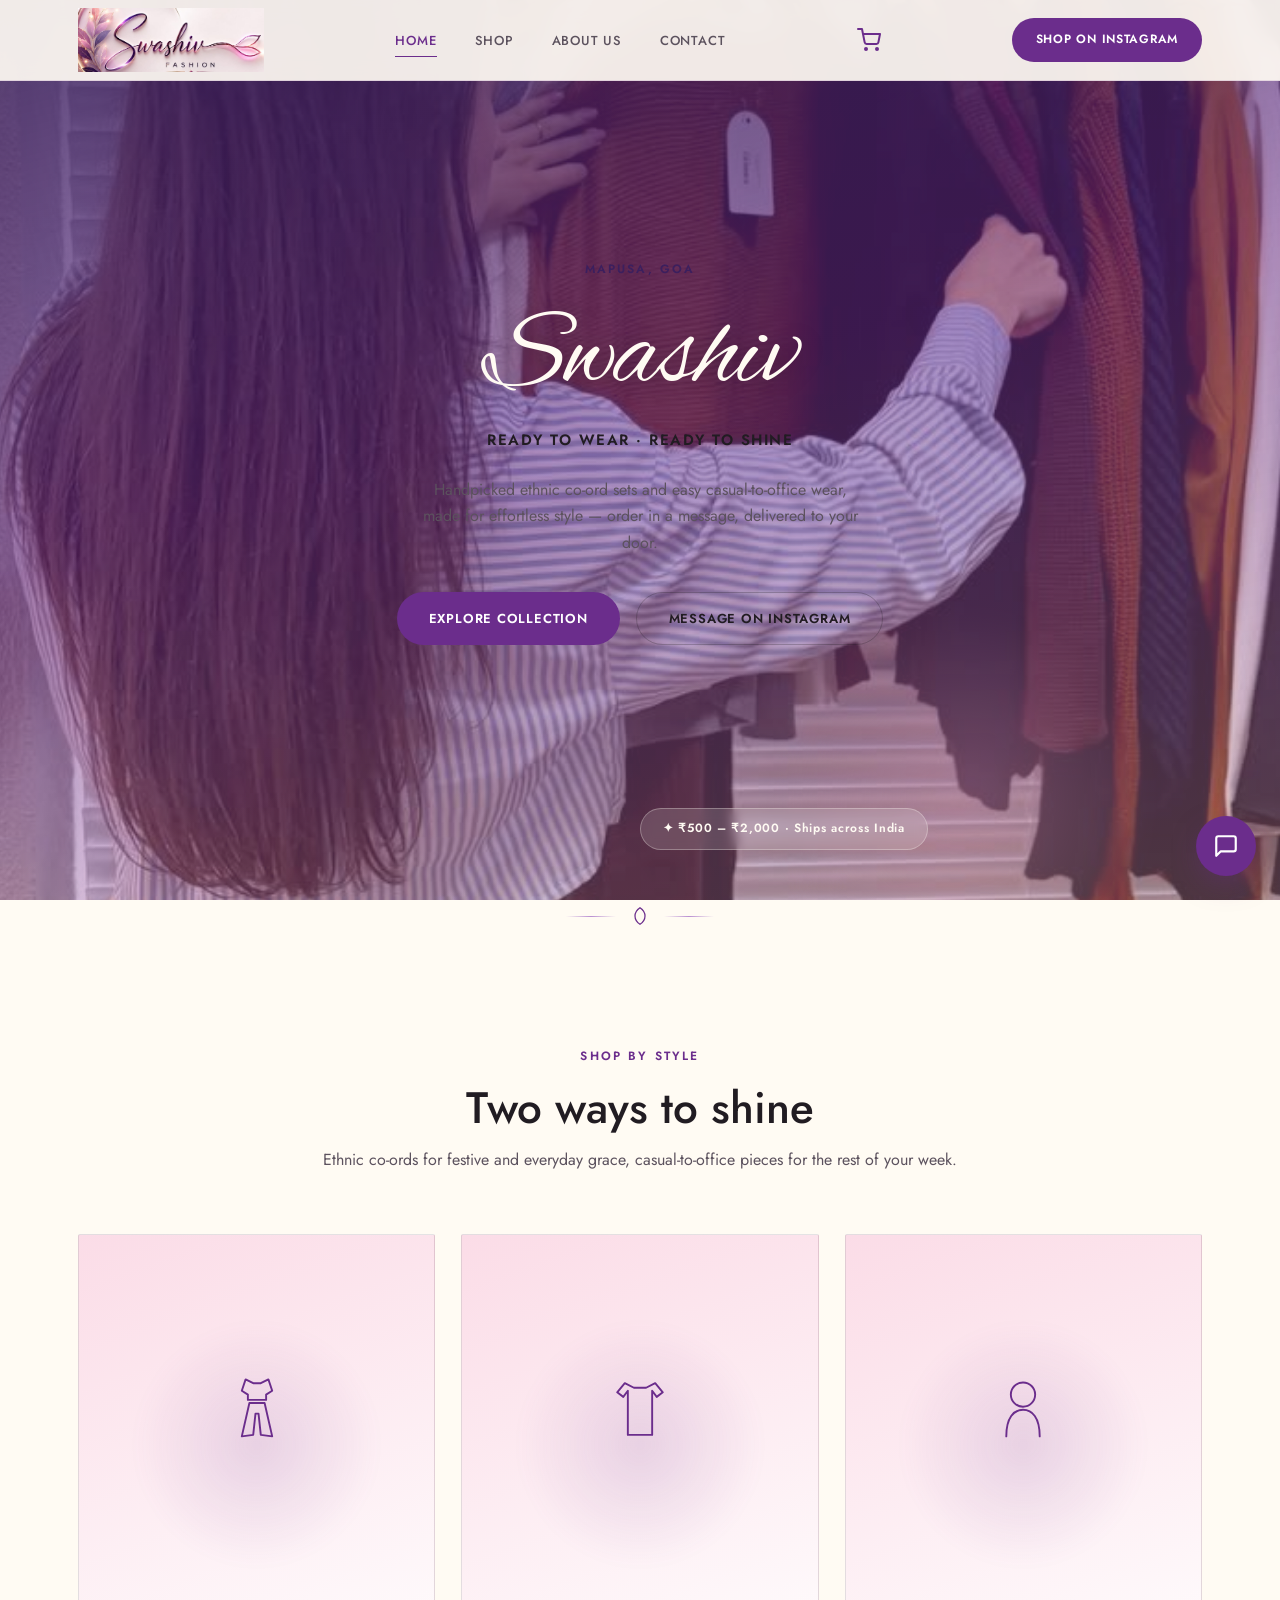
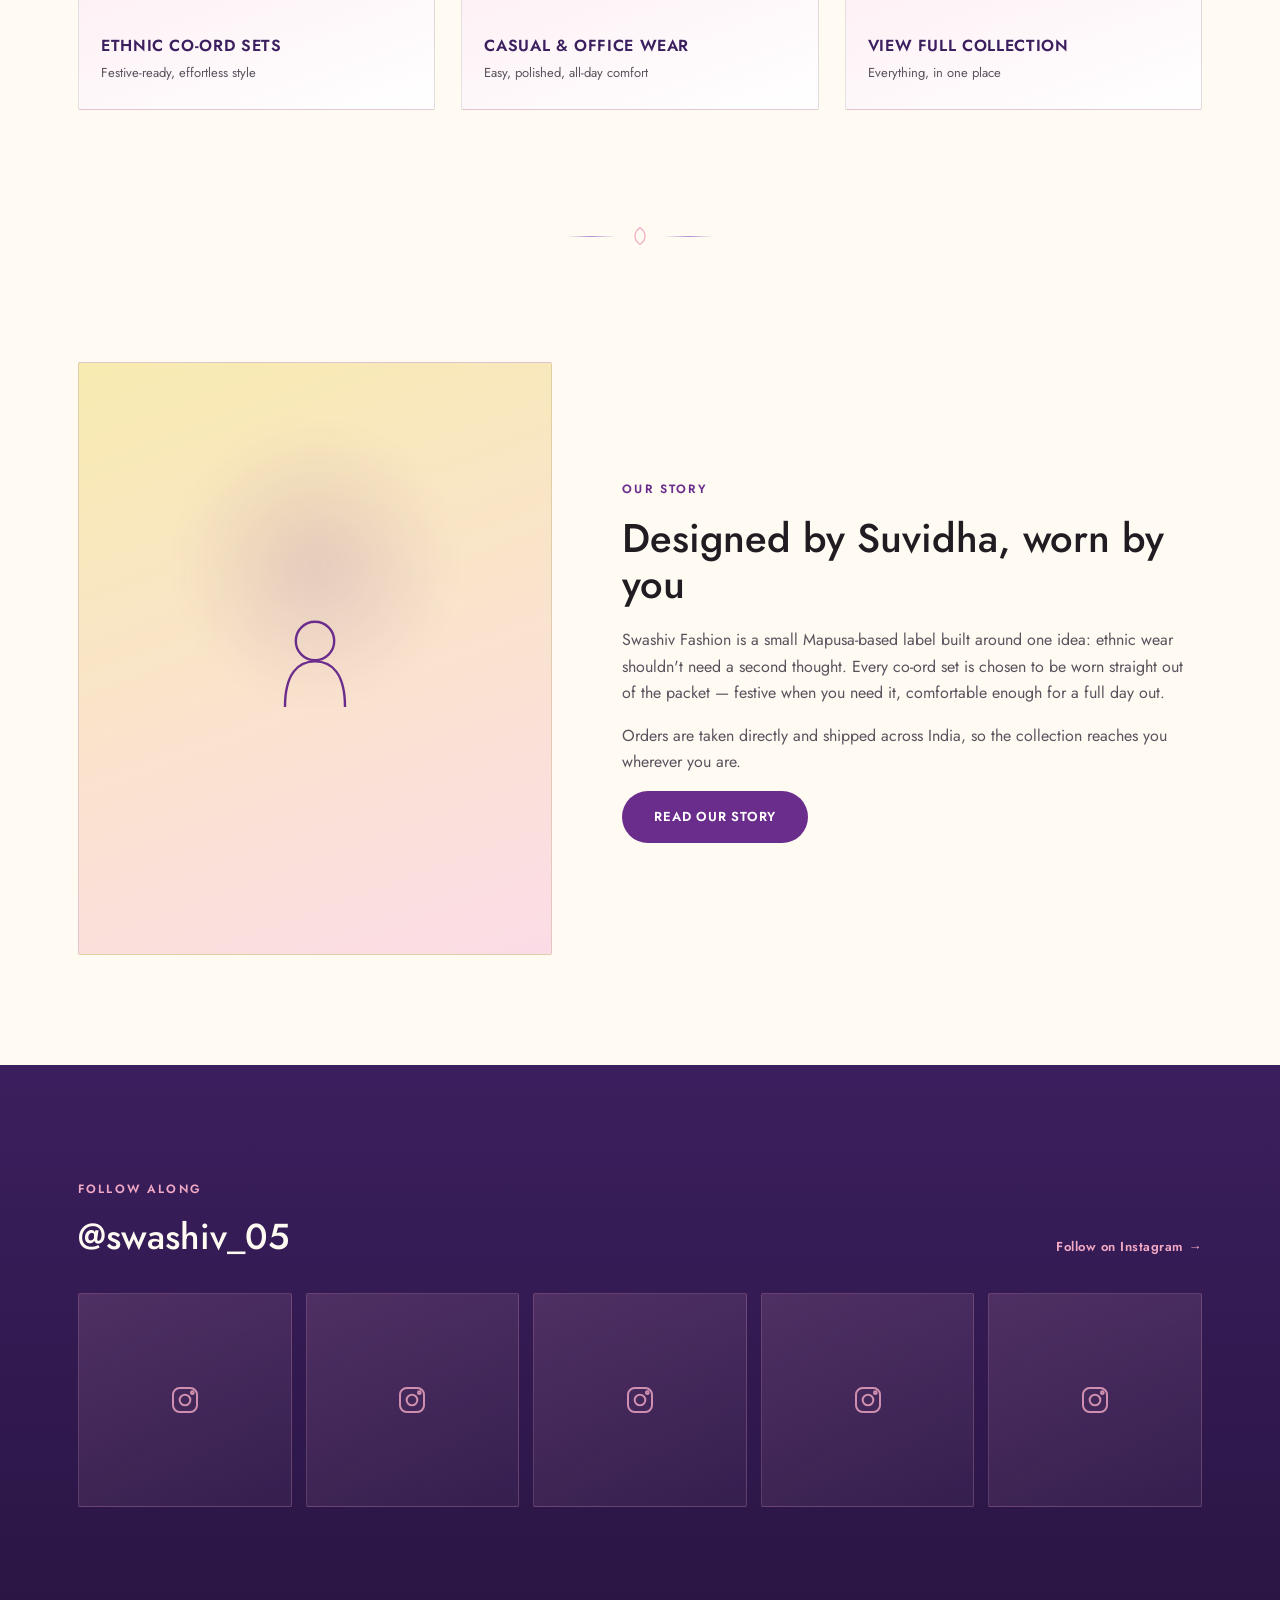
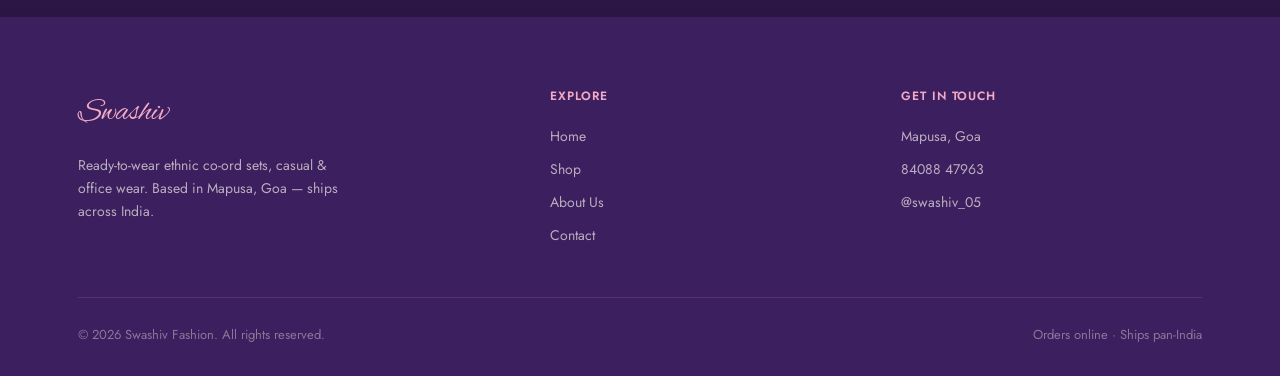
<file: index.html>
<!DOCTYPE html>
<html lang="en">
<head>
<meta charset="UTF-8">
<meta name="viewport" content="width=device-width, initial-scale=1.0">
<title>Swashiv Fashion — Ethnic Co-ord Sets, Mapusa, Goa</title>
<meta name="description" content="Ready-to-wear ethnic co-ord sets, casual and office wear from Swashiv Fashion. Shop the collection, order via Instagram, shipped across India.">
<link rel="stylesheet" href="style.css">
</head>
<body>

<header class="site-nav">
  <div class="nav-inner">
    <a href="index.html" class="logo-mark"><img src="logo-mark.jpg" alt="Swashiv Fashion logo"></a>
    <nav>
      <ul class="nav-links">
        <li><a href="index.html" class="active">Home</a></li>
        <li><a href="shop.html">Shop</a></li>
        <li><a href="about.html">About Us</a></li>
        <li><a href="contact.html">Contact</a></li>
      </ul>
    </nav>
    <a href="cart.html" class="cart-icon" aria-label="Cart">
      <svg viewBox="0 0 24 24" fill="none" stroke="currentColor" stroke-width="2" stroke-linecap="round" stroke-linejoin="round"><circle cx="9" cy="21" r="1"/><circle cx="20" cy="21" r="1"/><path d="M1 1h4l2.68 13.39a2 2 0 0 0 2 1.61h9.72a2 2 0 0 0 2-1.61L23 6H6"/></svg>
      <span class="cart-badge" id="cartBadge">0</span>
    </a>
    <a href="https://www.instagram.com/swashiv_05/" target="_blank" rel="noopener" class="nav-cta">Shop on Instagram</a>
    <button class="nav-toggle" aria-label="Menu">☰</button>
  </div>
</header>

<section class="hero hero-photo">
  <div class="bg-parallax"><div class="bg-anim" style="background-image:url('photo-browsing-rack.jpg');"></div></div>
  <div class="bg-overlay"></div>
  <div class="shimmer"></div>
  <div class="hero-content">
    <span class="eyebrow">Mapusa, Goa</span>
    <h1>Swashiv</h1>
    <div class="sub-h1">Ready to Wear · Ready to Shine</div>
    <p class="lede">Handpicked ethnic co-ord sets and easy casual-to-office wear, made for effortless style — order in a message, delivered to your door.</p>
    <div class="hero-actions">
      <a href="shop.html" class="btn btn-violet">Explore Collection</a>
      <a href="https://www.instagram.com/swashiv_05/" target="_blank" rel="noopener" class="btn btn-outline">Message on Instagram</a>
    </div>
  </div>
  <div class="hero-price-badge">✦ ₹500 – ₹2,000 · Ships across India</div>
</section>

<div class="fern-divider">
  <span class="line"></span>
  <svg viewBox="0 0 24 24" fill="none" stroke="#6B2D8C" stroke-width="1.5"><path d="M12 2C12 2 6 6 6 12C6 16 9 20 12 22C15 20 18 16 18 12C18 6 12 2 12 2Z"/></svg>
  <span class="line"></span>
</div>

<!-- CATEGORIES -->
<section>
  <div class="container">
    <div class="section-head reveal">
      <span class="eyebrow">Shop by Style</span>
      <h2>Two ways to shine</h2>
      <p>Ethnic co-ords for festive and everyday grace, casual-to-office pieces for the rest of your week.</p>
    </div>
    <div class="cat-grid">
      <a href="shop.html#ethnic" class="cat-card reveal">
        <div class="cc-glow"></div>
        <svg class="cc-icon" viewBox="0 0 100 100" fill="none" stroke="#6B2D8C" stroke-width="2.5" stroke-linecap="round" stroke-linejoin="round">
          <path d="M35 15 L30 30 L38 35 L38 42 L62 42 L62 35 L70 30 L65 15 L55 20 L45 20 Z"/>
          <path d="M40 46 L30 90 L45 88 L48 60 L52 60 L55 88 L70 90 L60 46 Z"/>
        </svg>
        <div class="cc-body"><h4>Ethnic Co-ord Sets</h4><p>Festive-ready, effortless style</p></div>
      </a>
      <a href="shop.html#casual" class="cat-card reveal" style="transition-delay:.08s">
        <div class="cc-glow"></div>
        <svg class="cc-icon" viewBox="0 0 100 100" fill="none" stroke="#6B2D8C" stroke-width="2.5" stroke-linecap="round" stroke-linejoin="round">
          <path d="M30 20 L20 32 L28 38 L34 30 L34 88 L66 88 L66 30 L72 38 L80 32 L70 20 L58 26 L42 26 Z"/>
        </svg>
        <div class="cc-body"><h4>Casual & Office Wear</h4><p>Easy, polished, all-day comfort</p></div>
      </a>
      <a href="shop.html" class="cat-card reveal" style="transition-delay:.16s">
        <div class="cc-glow"></div>
        <svg class="cc-icon" viewBox="0 0 100 100" fill="none" stroke="#6B2D8C" stroke-width="2.5" stroke-linecap="round" stroke-linejoin="round">
          <circle cx="50" cy="35" r="16"/>
          <path d="M28 90 C28 65 38 55 50 55 C62 55 72 65 72 90"/>
        </svg>
        <div class="cc-body"><h4>View Full Collection</h4><p>Everything, in one place</p></div>
      </a>
    </div>
  </div>
</section>

<div class="fern-divider">
  <span class="line"></span>
  <svg viewBox="0 0 24 24" fill="none" stroke="#F2A9C4" stroke-width="1.5"><path d="M12 2C12 2 6 6 6 12C6 16 9 20 12 22C15 20 18 16 18 12C18 6 12 2 12 2Z"/></svg>
  <span class="line"></span>
</div>

<!-- ABOUT TEASER -->
<section>
  <div class="container split">
    <div class="founder-frame reveal">
      <svg viewBox="0 0 100 100" fill="none" stroke="#6B2D8C" stroke-width="2"><circle cx="50" cy="35" r="16"/><path d="M25 90 C25 62 36 52 50 52 C64 52 75 62 75 90"/></svg>
    </div>
    <div class="reveal" style="transition-delay:.1s">
      <span class="eyebrow">Our Story</span>
      <h2>Designed by Suvidha, worn by you</h2>
      <p>Swashiv Fashion is a small Mapusa-based label built around one idea: ethnic wear shouldn't need a second thought. Every co-ord set is chosen to be worn straight out of the packet — festive when you need it, comfortable enough for a full day out.</p>
      <p>Orders are taken directly and shipped across India, so the collection reaches you wherever you are.</p>
      <a href="about.html" class="btn btn-violet">Read Our Story</a>
    </div>
  </div>
</section>

<!-- INSTAGRAM -->
<section class="insta">
  <div class="container">
    <div class="insta-head reveal">
      <div>
        <span class="eyebrow">Follow Along</span>
        <h2>@swashiv_05</h2>
      </div>
      <a href="https://www.instagram.com/swashiv_05/" target="_blank" rel="noopener" class="insta-handle">Follow on Instagram →</a>
    </div>
    <div class="insta-grid reveal">
      <div class="insta-tile"><svg viewBox="0 0 24 24" fill="none" stroke="#F2A9C4" stroke-width="1.5"><rect x="3" y="3" width="18" height="18" rx="5"/><circle cx="12" cy="12" r="4"/><circle cx="17.5" cy="6.5" r="1"/></svg></div>
      <div class="insta-tile"><svg viewBox="0 0 24 24" fill="none" stroke="#F2A9C4" stroke-width="1.5"><rect x="3" y="3" width="18" height="18" rx="5"/><circle cx="12" cy="12" r="4"/><circle cx="17.5" cy="6.5" r="1"/></svg></div>
      <div class="insta-tile"><svg viewBox="0 0 24 24" fill="none" stroke="#F2A9C4" stroke-width="1.5"><rect x="3" y="3" width="18" height="18" rx="5"/><circle cx="12" cy="12" r="4"/><circle cx="17.5" cy="6.5" r="1"/></svg></div>
      <div class="insta-tile"><svg viewBox="0 0 24 24" fill="none" stroke="#F2A9C4" stroke-width="1.5"><rect x="3" y="3" width="18" height="18" rx="5"/><circle cx="12" cy="12" r="4"/><circle cx="17.5" cy="6.5" r="1"/></svg></div>
      <div class="insta-tile"><svg viewBox="0 0 24 24" fill="none" stroke="#F2A9C4" stroke-width="1.5"><rect x="3" y="3" width="18" height="18" rx="5"/><circle cx="12" cy="12" r="4"/><circle cx="17.5" cy="6.5" r="1"/></svg></div>
    </div>
  </div>
</section>

<footer>
  <div class="container">
    <div class="footer-grid">
      <div>
        <div class="footer-logo">Swashiv</div>
        <p style="font-size:14px;max-width:280px;">Ready-to-wear ethnic co-ord sets, casual & office wear. Based in Mapusa, Goa — ships across India.</p>
      </div>
      <div>
        <h5>Explore</h5>
        <ul>
          <li><a href="index.html">Home</a></li>
          <li><a href="shop.html">Shop</a></li>
          <li><a href="about.html">About Us</a></li>
          <li><a href="contact.html">Contact</a></li>
        </ul>
      </div>
      <div>
        <h5>Get in Touch</h5>
        <ul>
          <li>Mapusa, Goa</li>
          <li><a href="tel:+918408847963">84088 47963</a></li>
          <li><a href="https://www.instagram.com/swashiv_05/" target="_blank" rel="noopener">@swashiv_05</a></li>
        </ul>
      </div>
    </div>
    <div class="footer-bottom">
      <span>© 2026 Swashiv Fashion. All rights reserved.</span>
      <span>Orders online · Ships pan-India</span>
    </div>
  </div>
</footer>
<script src="script.js"></script>
<script src="cart.js"></script>
<script src="chat-widget.js"></script>
</body>
</html>
</file>
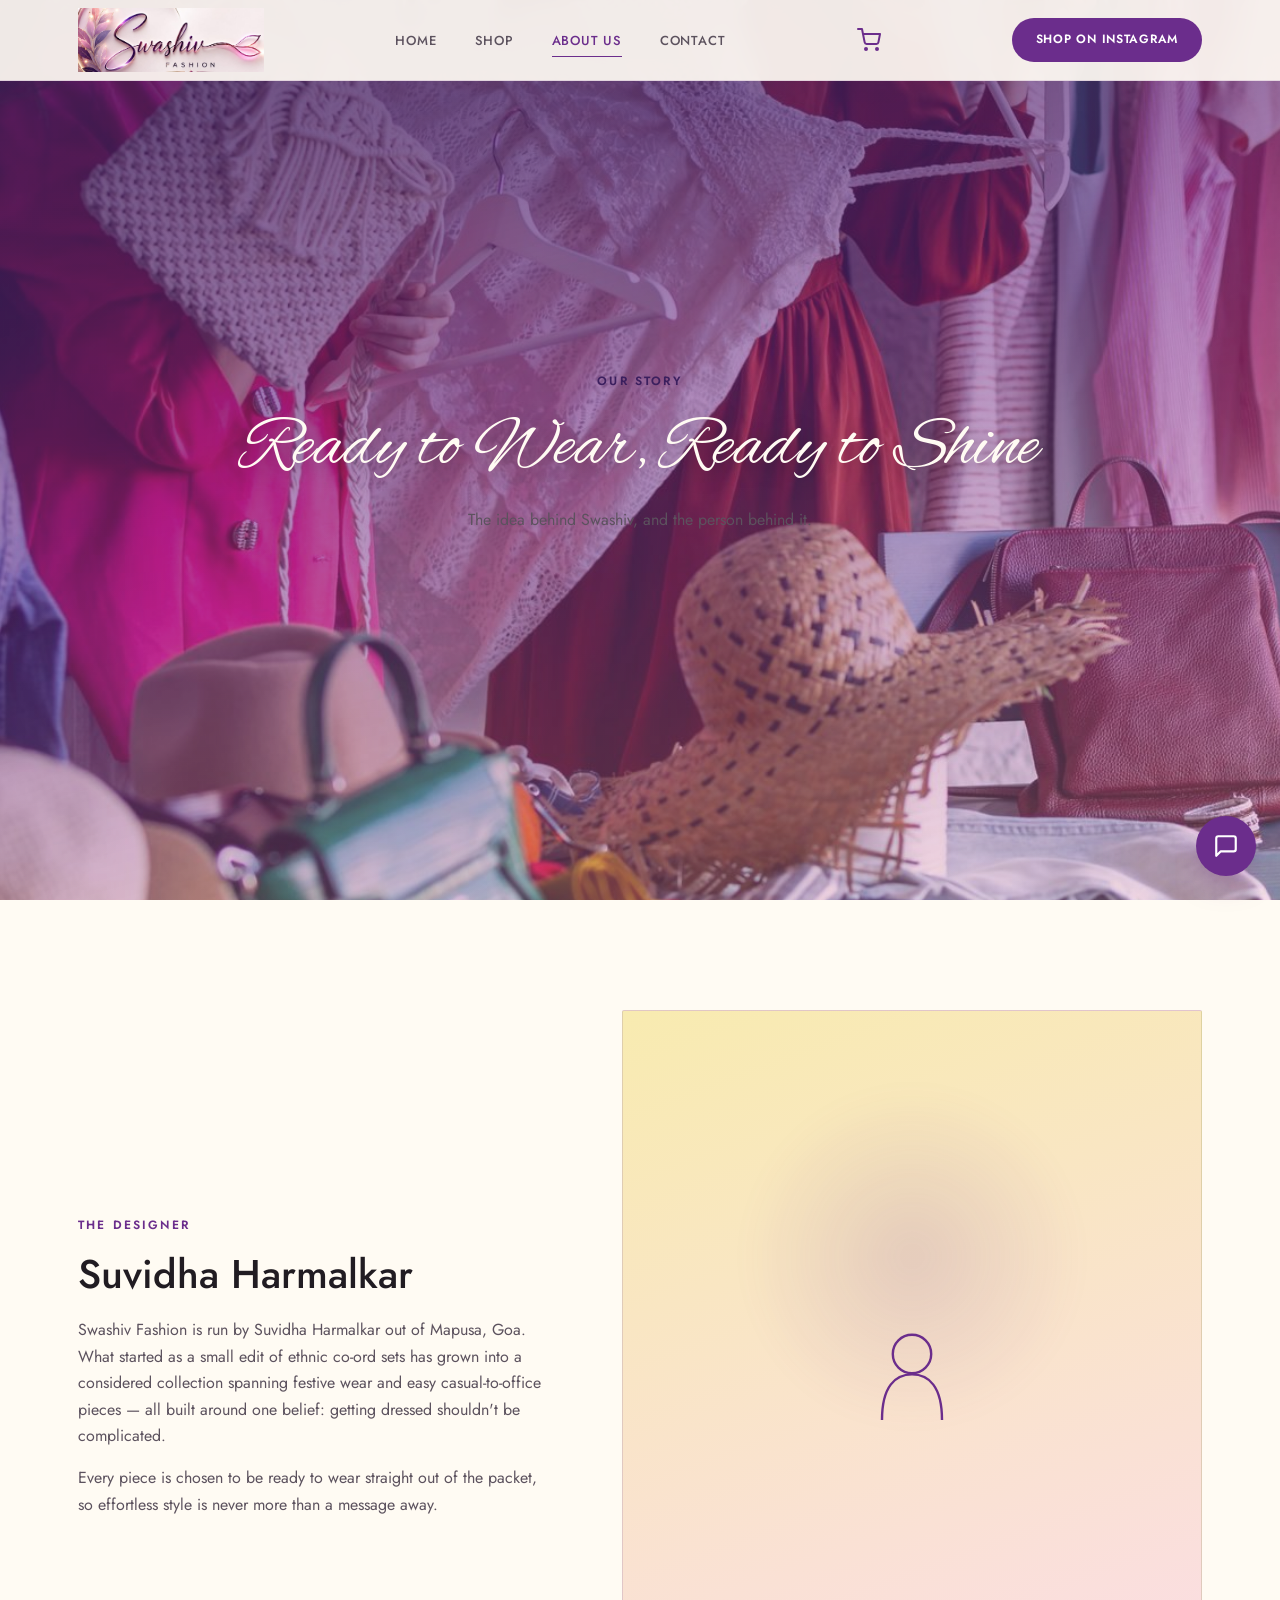
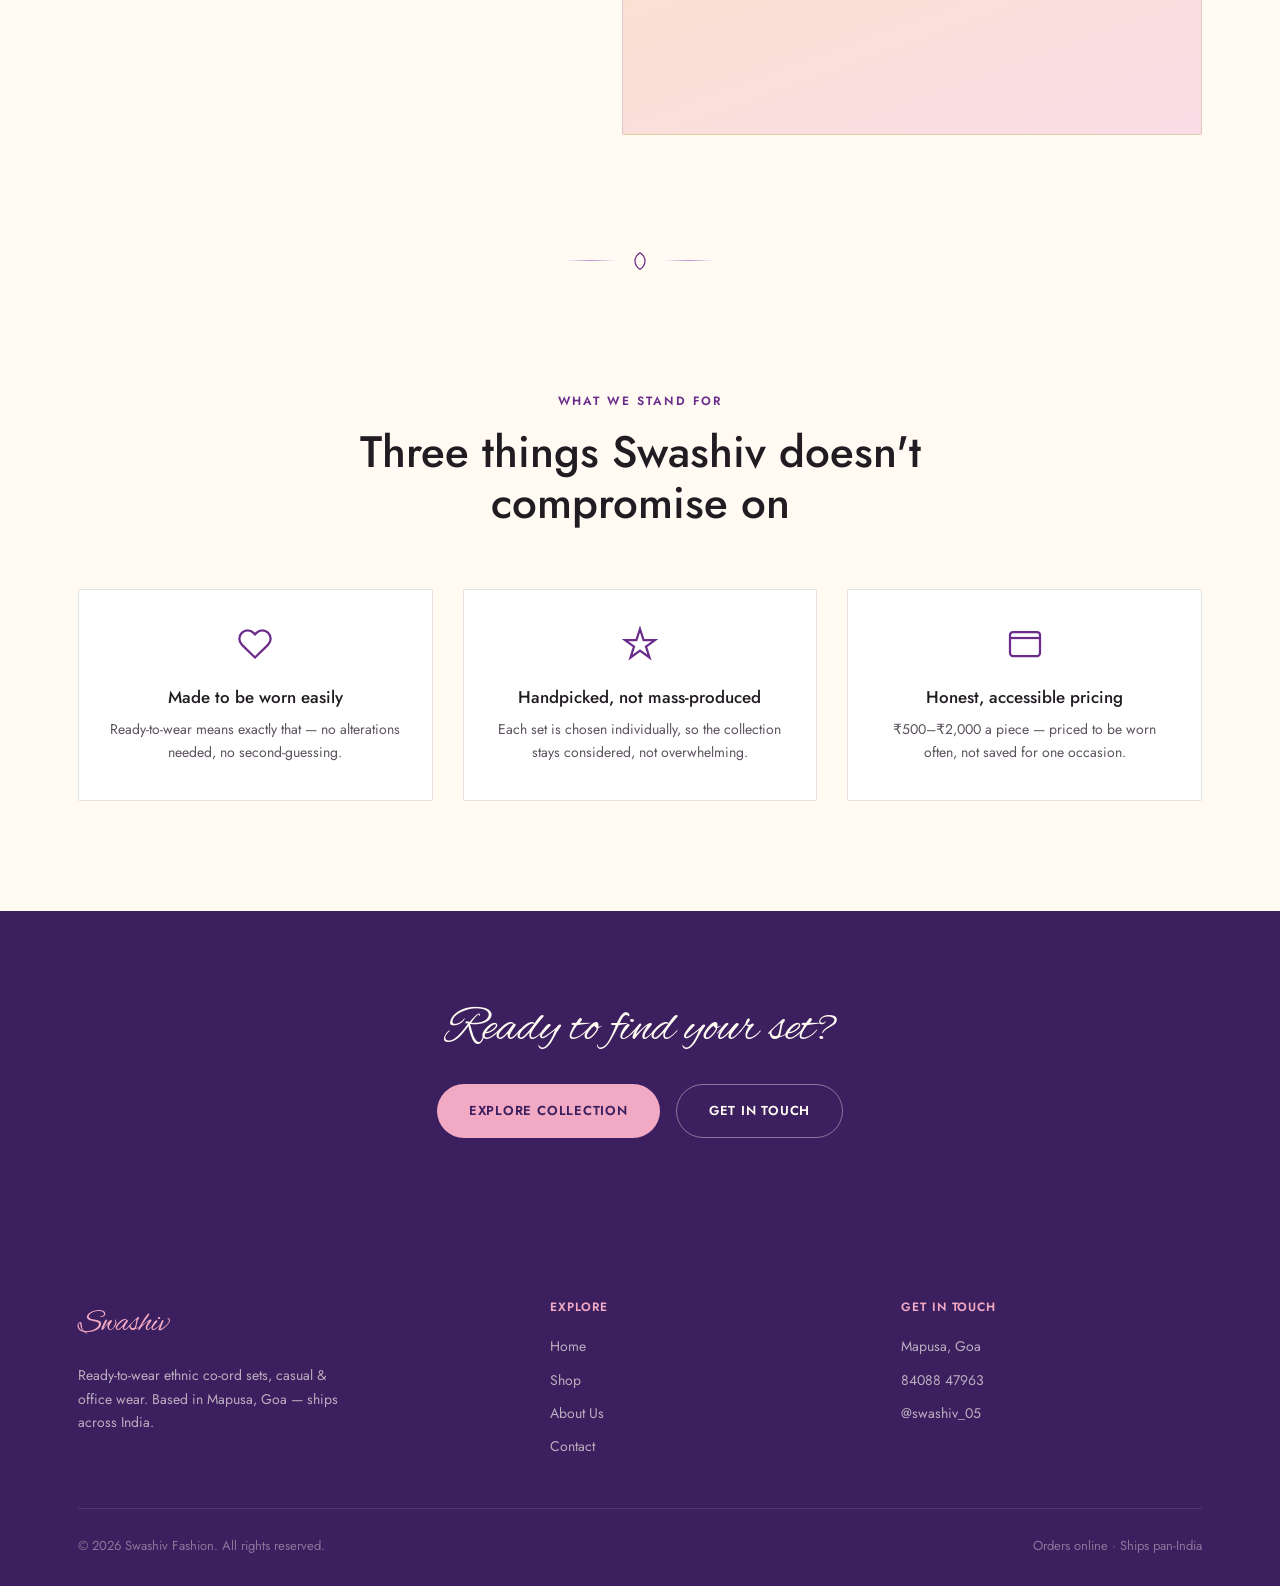
<file: about.html>
<!DOCTYPE html>
<html lang="en">
<head>
<meta charset="UTF-8">
<meta name="viewport" content="width=device-width, initial-scale=1.0">
<title>About Us — Swashiv Fashion</title>
<meta name="description" content="The story behind Swashiv Fashion — ethnic co-ord sets designed by Suvidha Harmalkar in Mapusa, Goa.">
<link rel="stylesheet" href="style.css">
</head>
<body>

<header class="site-nav">
  <div class="nav-inner">
    <a href="index.html" class="logo-mark"><img src="logo-mark.jpg" alt="Swashiv Fashion logo"></a>
    <nav>
      <ul class="nav-links">
        <li><a href="index.html">Home</a></li>
        <li><a href="shop.html">Shop</a></li>
        <li><a href="about.html" class="active">About Us</a></li>
        <li><a href="contact.html">Contact</a></li>
      </ul>
    </nav>
    <a href="cart.html" class="cart-icon" aria-label="Cart">
      <svg viewBox="0 0 24 24" fill="none" stroke="currentColor" stroke-width="2" stroke-linecap="round" stroke-linejoin="round"><circle cx="9" cy="21" r="1"/><circle cx="20" cy="21" r="1"/><path d="M1 1h4l2.68 13.39a2 2 0 0 0 2 1.61h9.72a2 2 0 0 0 2-1.61L23 6H6"/></svg>
      <span class="cart-badge" id="cartBadge">0</span>
    </a>
    <a href="https://www.instagram.com/swashiv_05/" target="_blank" rel="noopener" class="nav-cta">Shop on Instagram</a>
    <button class="nav-toggle" aria-label="Menu">☰</button>
  </div>
</header>

<section class="page-hero page-hero-photo">
  <div class="bg-parallax"><div class="bg-anim" style="background-image:url('photo-boutique-browsing.jpg');"></div></div>
  <div class="bg-overlay"></div>
  <div class="shimmer"></div>
  <div class="container">
    <span class="eyebrow">Our Story</span>
    <h1>Ready to Wear, Ready to Shine</h1>
    <p>The idea behind Swashiv, and the person behind it.</p>
  </div>
</section>

<section>
  <div class="container split">
    <div class="reveal">
      <span class="eyebrow">The Designer</span>
      <h2>Suvidha Harmalkar</h2>
      <p>Swashiv Fashion is run by Suvidha Harmalkar out of Mapusa, Goa. What started as a small edit of ethnic co-ord sets has grown into a considered collection spanning festive wear and easy casual-to-office pieces — all built around one belief: getting dressed shouldn't be complicated.</p>
      <p>Every piece is chosen to be ready to wear straight out of the packet, so effortless style is never more than a message away.</p>
    </div>
    <div class="founder-frame reveal" style="transition-delay:.1s">
      <svg viewBox="0 0 100 100" fill="none" stroke="#6B2D8C" stroke-width="2"><circle cx="50" cy="35" r="16"/><path d="M25 90 C25 62 36 52 50 52 C64 52 75 62 75 90"/></svg>
    </div>
  </div>
</section>

<div class="fern-divider">
  <span class="line"></span>
  <svg viewBox="0 0 24 24" fill="none" stroke="#6B2D8C" stroke-width="1.5"><path d="M12 2C12 2 6 6 6 12C6 16 9 20 12 22C15 20 18 16 18 12C18 6 12 2 12 2Z"/></svg>
  <span class="line"></span>
</div>

<section>
  <div class="container">
    <div class="section-head reveal">
      <span class="eyebrow">What We Stand For</span>
      <h2>Three things Swashiv doesn't compromise on</h2>
    </div>
    <div class="values-grid">
      <div class="value-card reveal">
        <svg viewBox="0 0 24 24" fill="none" stroke="#6B2D8C" stroke-width="1.5" style="margin:0 auto 18px;"><path d="M20.8 4.6a5.5 5.5 0 0 0-7.8 0L12 5.6l-1-1a5.5 5.5 0 0 0-7.8 7.8l1 1L12 21l7.8-7.6 1-1a5.5 5.5 0 0 0 0-7.8Z"/></svg>
        <h4>Made to be worn easily</h4>
        <p>Ready-to-wear means exactly that — no alterations needed, no second-guessing.</p>
      </div>
      <div class="value-card reveal" style="transition-delay:.08s">
        <svg viewBox="0 0 24 24" fill="none" stroke="#6B2D8C" stroke-width="1.5" style="margin:0 auto 18px;"><path d="M12 2l2.4 7.4H22l-6 4.4 2.3 7.2-6.3-4.6-6.3 4.6 2.3-7.2-6-4.4h7.6z"/></svg>
        <h4>Handpicked, not mass-produced</h4>
        <p>Each set is chosen individually, so the collection stays considered, not overwhelming.</p>
      </div>
      <div class="value-card reveal" style="transition-delay:.16s">
        <svg viewBox="0 0 24 24" fill="none" stroke="#6B2D8C" stroke-width="1.5" style="margin:0 auto 18px;"><path d="M20 4H4a2 2 0 0 0-2 2v12a2 2 0 0 0 2 2h16a2 2 0 0 0 2-2V6a2 2 0 0 0-2-2z"/><path d="M2 8h20"/></svg>
        <h4>Honest, accessible pricing</h4>
        <p>₹500–₹2,000 a piece — priced to be worn often, not saved for one occasion.</p>
      </div>
    </div>
  </div>
</section>

<section style="background:var(--violet-deep);padding:90px 0;">
  <div class="container" style="text-align:center;">
    <h2 style="color:var(--ivory);font-family:'Alex Brush',cursive;font-size:clamp(32px,4.4vw,50px);" class="reveal">Ready to find your set?</h2>
    <div style="margin-top:26px;display:flex;gap:16px;justify-content:center;flex-wrap:wrap;" class="reveal">
      <a href="shop.html" class="btn btn-blush">Explore Collection</a>
      <a href="contact.html" class="btn btn-outline-light">Get in Touch</a>
    </div>
  </div>
</section>

<footer>
  <div class="container">
    <div class="footer-grid">
      <div>
        <div class="footer-logo">Swashiv</div>
        <p style="font-size:14px;max-width:280px;">Ready-to-wear ethnic co-ord sets, casual & office wear. Based in Mapusa, Goa — ships across India.</p>
      </div>
      <div>
        <h5>Explore</h5>
        <ul>
          <li><a href="index.html">Home</a></li>
          <li><a href="shop.html">Shop</a></li>
          <li><a href="about.html">About Us</a></li>
          <li><a href="contact.html">Contact</a></li>
        </ul>
      </div>
      <div>
        <h5>Get in Touch</h5>
        <ul>
          <li>Mapusa, Goa</li>
          <li><a href="tel:+918408847963">84088 47963</a></li>
          <li><a href="https://www.instagram.com/swashiv_05/" target="_blank" rel="noopener">@swashiv_05</a></li>
        </ul>
      </div>
    </div>
    <div class="footer-bottom">
      <span>© 2026 Swashiv Fashion. All rights reserved.</span>
      <span>Orders online · Ships pan-India</span>
    </div>
  </div>
</footer>
<script src="script.js"></script>
<script src="cart.js"></script>
<script src="chat-widget.js"></script>
</body>
</html>
</file>
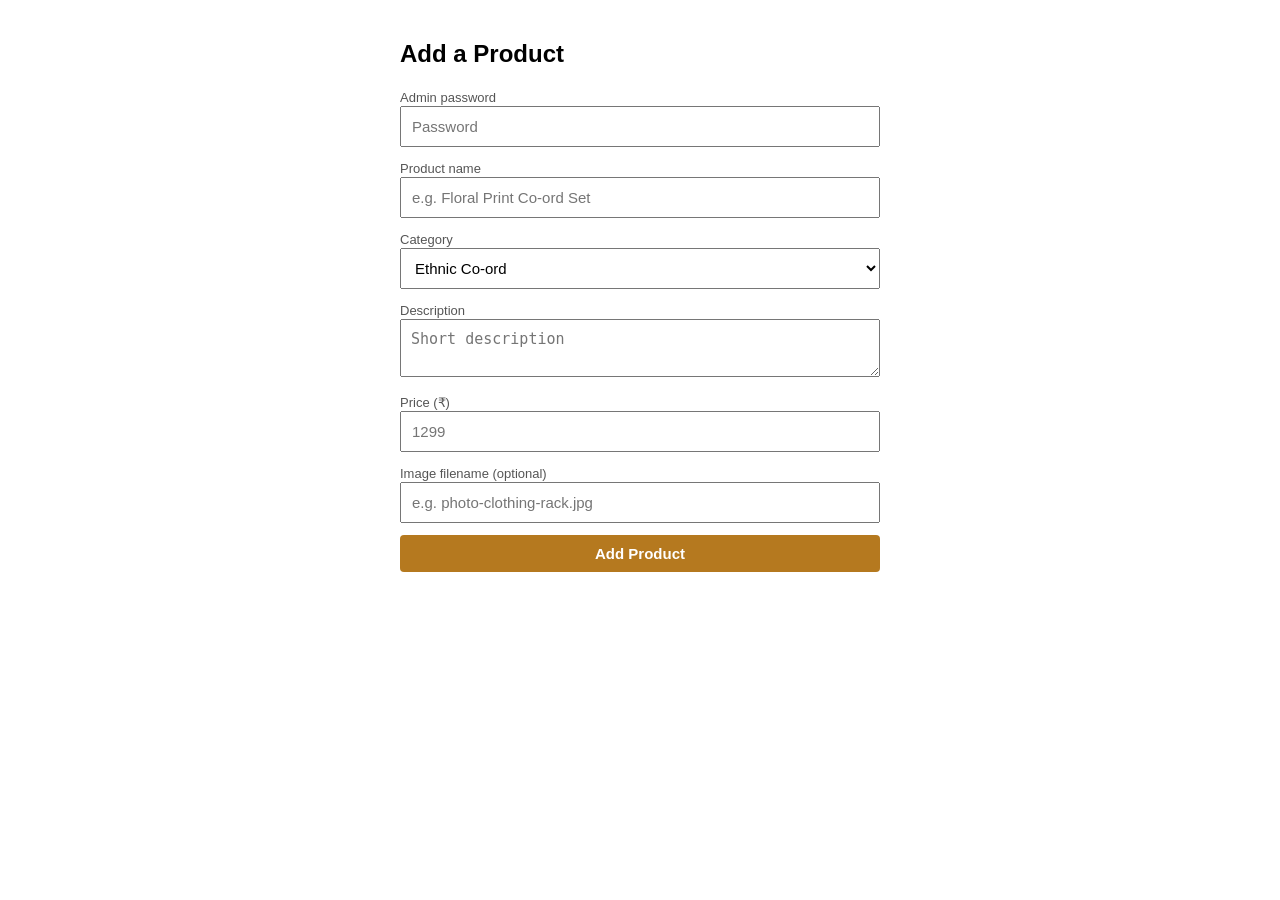
<file: admin.html>
<!doctype html>
<html>
<head>
<meta charset="utf-8" />
<meta name="viewport" content="width=device-width, initial-scale=1.0" />
<title>Swashiv — Add Product</title>
<style>
  body { font-family: -apple-system, sans-serif; max-width: 480px; margin: 40px auto; padding: 0 16px; }
  input, textarea, select, button { width: 100%; padding: 10px; margin-bottom: 12px; box-sizing: border-box; font-size: 15px; }
  button { background: #b5791f; color: #fff; border: none; cursor: pointer; font-weight: 600; border-radius: 4px; }
  label { font-size: 13px; color: #555; }
  #msg { margin-top: 10px; font-size: 14px; }
</style>
</head>
<body>
<h2>Add a Product</h2>

<label>Admin password</label>
<input type="password" id="password" placeholder="Password" />

<label>Product name</label>
<input type="text" id="name" placeholder="e.g. Floral Print Co-ord Set" />

<label>Category</label>
<select id="category">
  <option value="ethnic">Ethnic Co-ord</option>
  <option value="casual">Casual & Office</option>
</select>

<label>Description</label>
<textarea id="description" rows="2" placeholder="Short description"></textarea>

<label>Price (₹)</label>
<input type="number" id="price" placeholder="1299" />

<label>Image filename (optional)</label>
<input type="text" id="image" placeholder="e.g. photo-clothing-rack.jpg" />

<button id="submit">Add Product</button>
<div id="msg"></div>

<script>
document.getElementById('submit').addEventListener('click', async () => {
  const msg = document.getElementById('msg');
  msg.textContent = "Saving...";
  msg.style.color = "#555";
  const body = {
    password: document.getElementById('password').value,
    product: {
      name: document.getElementById('name').value,
      category: document.getElementById('category').value,
      description:
</file>
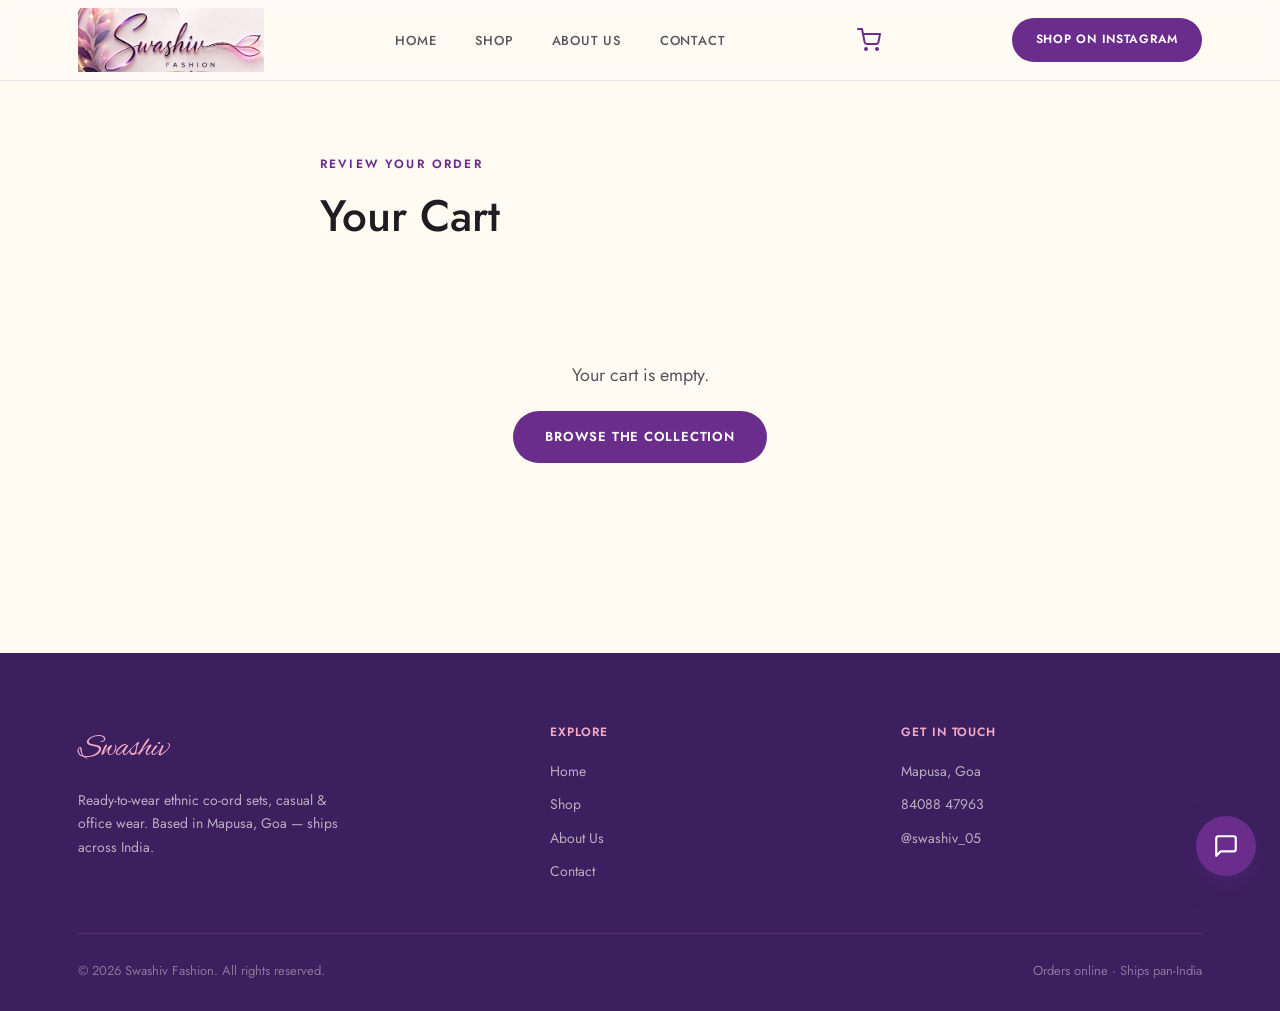
<file: cart.html>
<!DOCTYPE html>
<html lang="en">
<head>
<meta charset="UTF-8">
<meta name="viewport" content="width=device-width, initial-scale=1.0">
<title>Your Cart — Swashiv Fashion</title>
<link rel="stylesheet" href="style.css">
</head>
<body>

<header class="site-nav">
  <div class="nav-inner">
    <a href="index.html" class="logo-mark"><img src="logo-mark.jpg" alt="Swashiv Fashion logo"></a>
    <nav>
      <ul class="nav-links">
        <li><a href="index.html">Home</a></li>
        <li><a href="shop.html">Shop</a></li>
        <li><a href="about.html">About Us</a></li>
        <li><a href="contact.html">Contact</a></li>
      </ul>
    </nav>
    <a href="cart.html" class="cart-icon active" aria-label="Cart">
      <svg viewBox="0 0 24 24" fill="none" stroke="currentColor" stroke-width="2" stroke-linecap="round" stroke-linejoin="round"><circle cx="9" cy="21" r="1"/><circle cx="20" cy="21" r="1"/><path d="M1 1h4l2.68 13.39a2 2 0 0 0 2 1.61h9.72a2 2 0 0 0 2-1.61L23 6H6"/></svg>
      <span class="cart-badge" id="cartBadge">0</span>
    </a>
    <a href="https://www.instagram.com/swashiv_05/" target="_blank" rel="noopener" class="nav-cta">Shop on Instagram</a>
    <button class="nav-toggle" aria-label="Menu">☰</button>
  </div>
</header>

<section style="padding-top:150px;min-height:70vh;">
  <div class="container">
    <div class="section-head" style="text-align:left;margin-bottom:40px;">
      <span class="eyebrow">Review Your Order</span>
      <h2>Your Cart</h2>
    </div>

    <div id="cartContent"></div>
  </div>
</section>

<footer>
  <div class="container">
    <div class="footer-grid">
      <div>
        <div class="footer-logo">Swashiv</div>
        <p style="font-size:14px;max-width:280px;">Ready-to-wear ethnic co-ord sets, casual & office wear. Based in Mapusa, Goa — ships across India.</p>
      </div>
      <div>
        <h5>Explore</h5>
        <ul>
          <li><a href="index.html">Home</a></li>
          <li><a href="shop.html">Shop</a></li>
          <li><a href="about.html">About Us</a></li>
          <li><a href="contact.html">Contact</a></li>
        </ul>
      </div>
      <div>
        <h5>Get in Touch</h5>
        <ul>
          <li>Mapusa, Goa</li>
          <li><a href="tel:+918408847963">84088 47963</a></li>
          <li><a href="https://www.instagram.com/swashiv_05/" target="_blank" rel="noopener">@swashiv_05</a></li>
        </ul>
      </div>
    </div>
    <div class="footer-bottom">
      <span>© 2026 Swashiv Fashion. All rights reserved.</span>
      <span>Orders online · Ships pan-India</span>
    </div>
  </div>
</footer>

<script src="cart.js"></script>
<script src="chat-widget.js"></script>
<script>
function renderCart(){
  const cart = getCart();
  const el = document.getElementById('cartContent');

  if(cart.length === 0){
    el.innerHTML = `
      <div class="empty-cart">
        <p style="font-size:18px;margin-bottom:20px;">Your cart is empty.</p>
        <a href="shop.html" class="btn btn-violet">Browse the Collection</a>
      </div>`;
    return;
  }

  const itemsHtml = cart.map((item, i) => {
    const thumb = item.image
      ? `<img src="${item.image}" alt="${item.name}">`
      : `<div class="thumb-fallback"></div>`;
    return `
      <div class="cart-item">
        ${thumb}
        <div class="cart-item-body">
          <h4>${item.name}</h4>
          <div class="price">₹${item.price} × ${item.qty} = ₹${item.price * item.qty}</div>
          <div class="qty-control">
            <button onclick="updateQty(${i}, ${item.qty - 1}); renderCart();">−</button>
            <span>${item.qty}</span>
            <button onclick="updateQty(${i}, ${item.qty + 1}); renderCart();">+</button>
          </div>
          <span class="remove-item" onclick="removeFromCart(${i}); renderCart();">Remove</span>
        </div>
      </div>`;
  }).join('');

  const total = getCartTotal();

  el.innerHTML = `
    <div class="cart-layout">
      <div>${itemsHtml}</div>
      <div class="cart-summary">
        <h3>Order Summary</h3>
        <div class="summary-row"><span>Subtotal</span><span>₹${total}</span></div>
        <div class="summary-row"><span>Shipping</span><span>Calculated at checkout</span></div>
        <div class="summary-row total"><span>Total</span><span>₹${total}</span></div>
        <a href="checkout.html" class="btn btn-violet" style="width:100%;justify-content:center;margin-top:20px;">Proceed to Checkout</a>
      </div>
    </div>`;
}

renderCart();
</script>
</body>
</html>
</file>
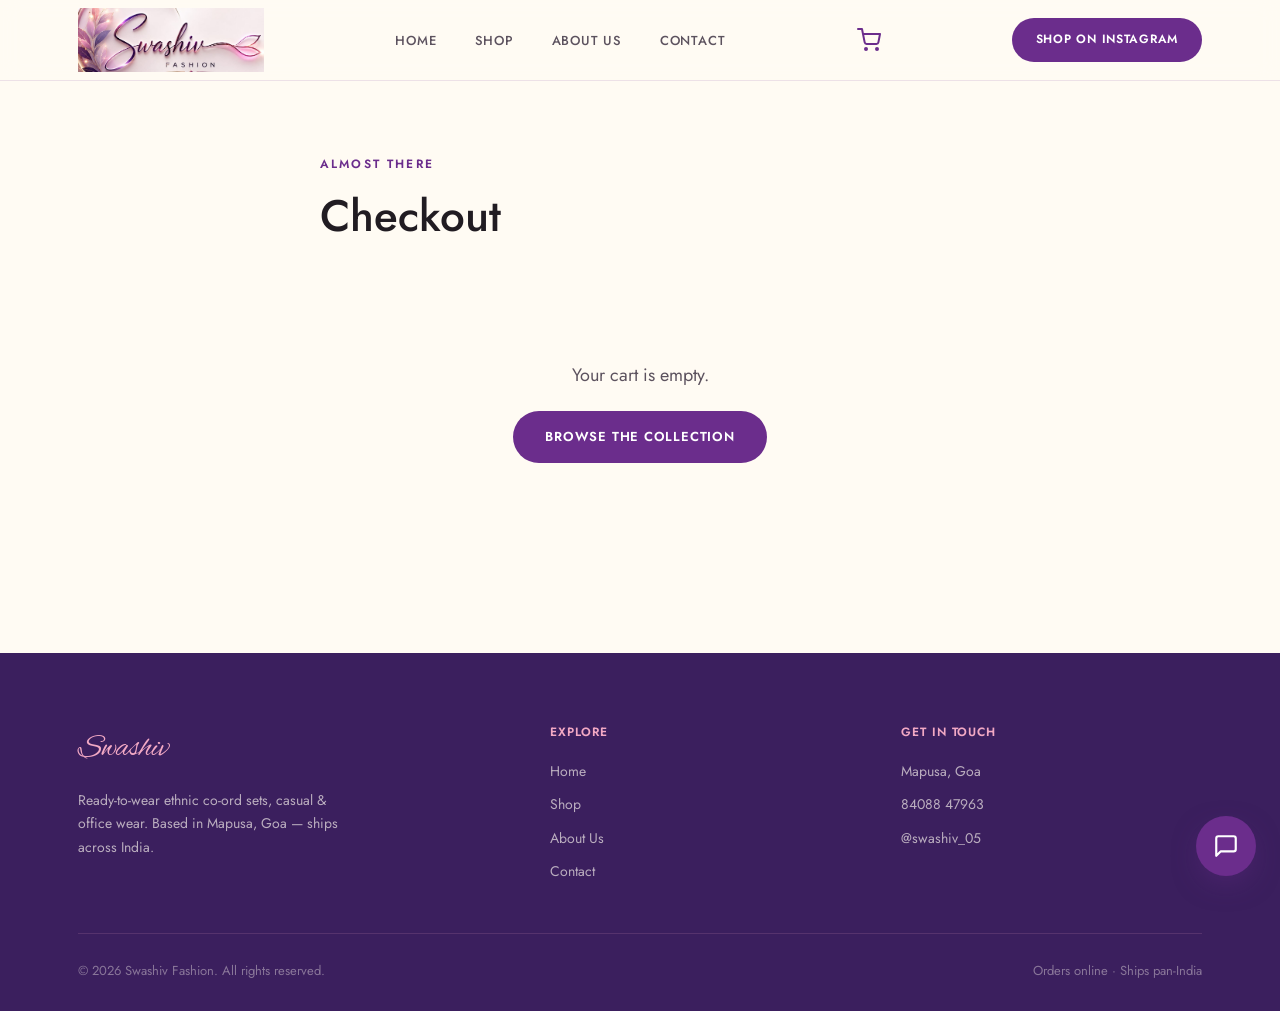
<file: checkout.html>
<!DOCTYPE html>
<html lang="en">
<head>
<meta charset="UTF-8">
<meta name="viewport" content="width=device-width, initial-scale=1.0">
<title>Checkout — Swashiv Fashion</title>
<link rel="stylesheet" href="style.css">
<script src="https://checkout.razorpay.com/v1/checkout.js"></script>
</head>
<body>

<header class="site-nav">
  <div class="nav-inner">
    <a href="index.html" class="logo-mark"><img src="logo-mark.jpg" alt="Swashiv Fashion logo"></a>
    <nav>
      <ul class="nav-links">
        <li><a href="index.html">Home</a></li>
        <li><a href="shop.html">Shop</a></li>
        <li><a href="about.html">About Us</a></li>
        <li><a href="contact.html">Contact</a></li>
      </ul>
    </nav>
    <a href="cart.html" class="cart-icon" aria-label="Cart">
      <svg viewBox="0 0 24 24" fill="none" stroke="currentColor" stroke-width="2" stroke-linecap="round" stroke-linejoin="round"><circle cx="9" cy="21" r="1"/><circle cx="20" cy="21" r="1"/><path d="M1 1h4l2.68 13.39a2 2 0 0 0 2 1.61h9.72a2 2 0 0 0 2-1.61L23 6H6"/></svg>
      <span class="cart-badge" id="cartBadge">0</span>
    </a>
    <a href="https://www.instagram.com/swashiv_05/" target="_blank" rel="noopener" class="nav-cta">Shop on Instagram</a>
    <button class="nav-toggle" aria-label="Menu">☰</button>
  </div>
</header>

<section style="padding-top:150px;min-height:70vh;">
  <div class="container">
    <div class="section-head" style="text-align:left;margin-bottom:40px;">
      <span class="eyebrow">Almost There</span>
      <h2>Checkout</h2>
    </div>

    <div id="checkoutContent"></div>
  </div>
</section>

<footer>
  <div class="container">
    <div class="footer-grid">
      <div>
        <div class="footer-logo">Swashiv</div>
        <p style="font-size:14px;max-width:280px;">Ready-to-wear ethnic co-ord sets, casual & office wear. Based in Mapusa, Goa — ships across India.</p>
      </div>
      <div>
        <h5>Explore</h5>
        <ul>
          <li><a href="index.html">Home</a></li>
          <li><a href="shop.html">Shop</a></li>
          <li><a href="about.html">About Us</a></li>
          <li><a href="contact.html">Contact</a></li>
        </ul>
      </div>
      <div>
        <h5>Get in Touch</h5>
        <ul>
          <li>Mapusa, Goa</li>
          <li><a href="tel:+918408847963">84088 47963</a></li>
          <li><a href="https://www.instagram.com/swashiv_05/" target="_blank" rel="noopener">@swashiv_05</a></li>
        </ul>
      </div>
    </div>
    <div class="footer-bottom">
      <span>© 2026 Swashiv Fashion. All rights reserved.</span>
      <span>Orders online · Ships pan-India</span>
    </div>
  </div>
</footer>

<script src="cart.js"></script>
<script src="chat-widget.js"></script>
<script>
function renderCheckout(){
  const cart = getCart();
  const el = document.getElementById('checkoutContent');

  if(cart.length === 0){
    el.innerHTML = `
      <div class="empty-cart">
        <p style="font-size:18px;margin-bottom:20px;">Your cart is empty.</p>
        <a href="shop.html" class="btn btn-violet">Browse the Collection</a>
      </div>`;
    return;
  }

  const total = getCartTotal();
  const itemsList = cart.map(item => `<div class="summary-row"><span>${item.name} × ${item.qty}</span><span>₹${item.price * item.qty}</span></div>`).join('');

  el.innerHTML = `
    <div class="cart-layout">
      <div class="checkout-form">
        <label>Full Name</label>
        <input type="text" id="custName" placeholder="Your name">

        <div class="form-row">
          <div><label>Phone</label><input type="text" id="custPhone" placeholder="10-digit mobile number"></div>
          <div><label>Pincode</label><input type="text" id="custPincode" placeholder="Pincode"></div>
        </div>

        <label>Full Address</label>
        <textarea id="custAddress" placeholder="House/flat, street, area"></textarea>

        <label>City</label>
        <input type="text" id="custCity" placeholder="City">

        <div id="checkoutError" style="color:#B23A3A;font-size:13px;margin-top:14px;display:none;"></div>
      </div>

      <div class="cart-summary">
        <h3>Order Summary</h3>
        ${itemsList}
        <div class="summary-row total"><span>Total</span><span>₹${total}</span></div>
        <button class="btn btn-violet" style="width:100%;justify-content:center;margin-top:20px;" onclick="startPayment(${total})">Pay ₹${total}</button>
        <p style="font-size:11px;color:var(--ink-soft);margin-top:14px;text-align:center;">Secure payment via Razorpay</p>
      </div>
    </div>`;
}

function validateForm(){
  const name = document.getElementById('custName').value.trim();
  const phone = document.getElementById('custPhone').value.trim();
  const address = document.getElementById('custAddress').value.trim();
  const city = document.getElementById('custCity').value.trim();
  const pincode = document.getElementById('custPincode').value.trim();
  const errorEl = document.getElementById('checkoutError');

  if(!name || !phone || !address || !city || !pincode){
    errorEl.textContent = 'Please fill in all fields before paying.';
    errorEl.style.display = 'block';
    return null;
  }
  errorEl.style.display = 'none';
  return { name, phone, address, city, pincode };
}

async function startPayment(amount){
  const customer = validateForm();
  if(!customer) return;

  try{
    const res = await fetch('/.netlify/functions/create-order', {
      method: 'POST',
      headers: { 'Content-Type': 'application/json' },
      body: JSON.stringify({ amount })
    });
    const data = await res.json();

    if(data.error){
      document.getElementById('checkoutError').textContent = data.error;
      document.getElementById('checkoutError').style.display = 'block';
      return;
    }

    const options = {
      key: data.keyId,
      amount: data.amount,
      currency: data.currency,
      order_id: data.orderId,
      name: 'Swashiv Fashion',
      description: 'Order payment',
      prefill: { name: customer.name, contact: customer.phone },
      theme: { color: '#6B2D8C' },
      handler: function(response){
        localStorage.removeItem('swashiv_cart');
        document.getElementById('checkoutContent').innerHTML = `
          <div class="empty-cart">
            <p style="font-size:22px;color:var(--violet);margin-bottom:14px;">Payment Successful! 🎉</p>
            <p style="margin-bottom:24px;">Thank you, ${customer.name} — your order is confirmed. We'll reach out to confirm delivery to ${customer.city}.</p>
            <a href="shop.html" class="btn btn-violet">Continue Shopping</a>
          </div>`;
      }
    };

    const rzp = new Razorpay(options);
    rzp.open();
  }catch(err){
    document.getElementById('checkoutError').textContent = 'Something went wrong. Please try again or message us on Instagram.';
    document.getElementById('checkoutError').style.display = 'block';
  }
}

renderCheckout();
</script>
</body>
</html>
</file>
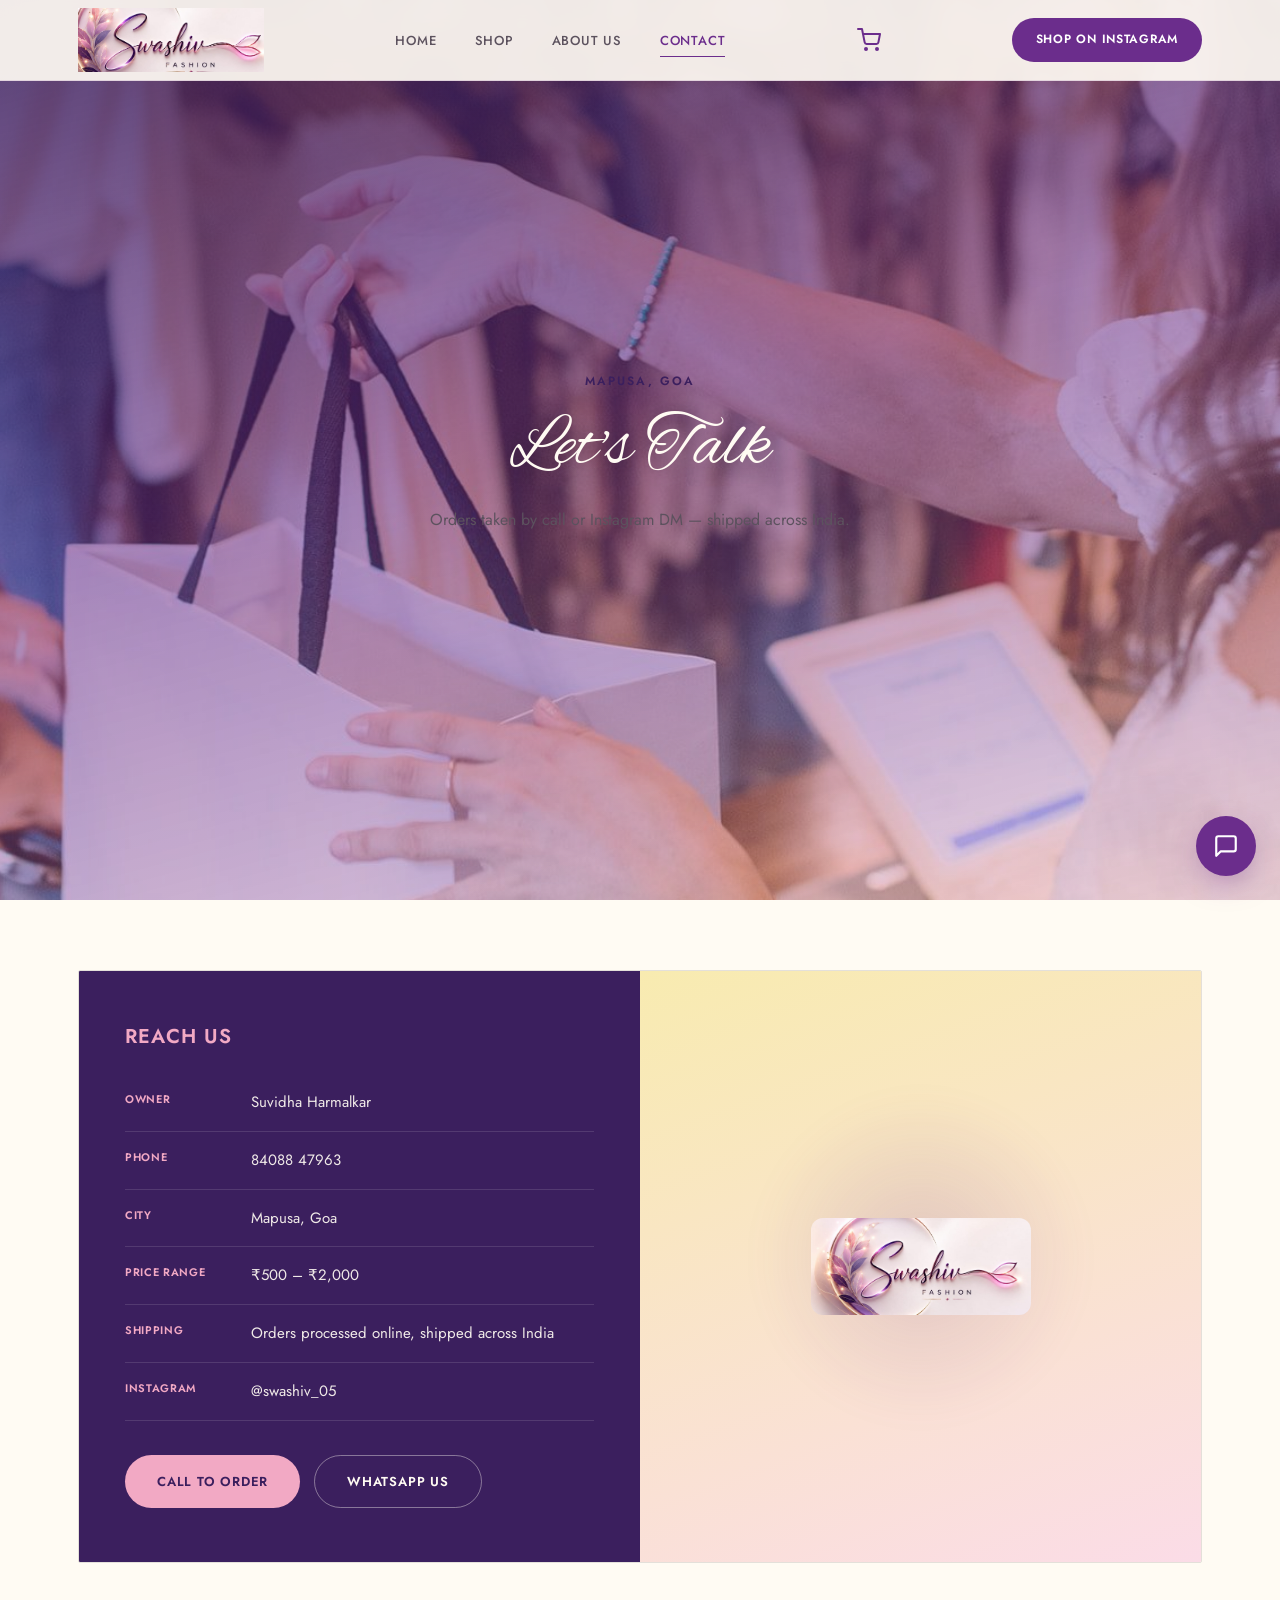
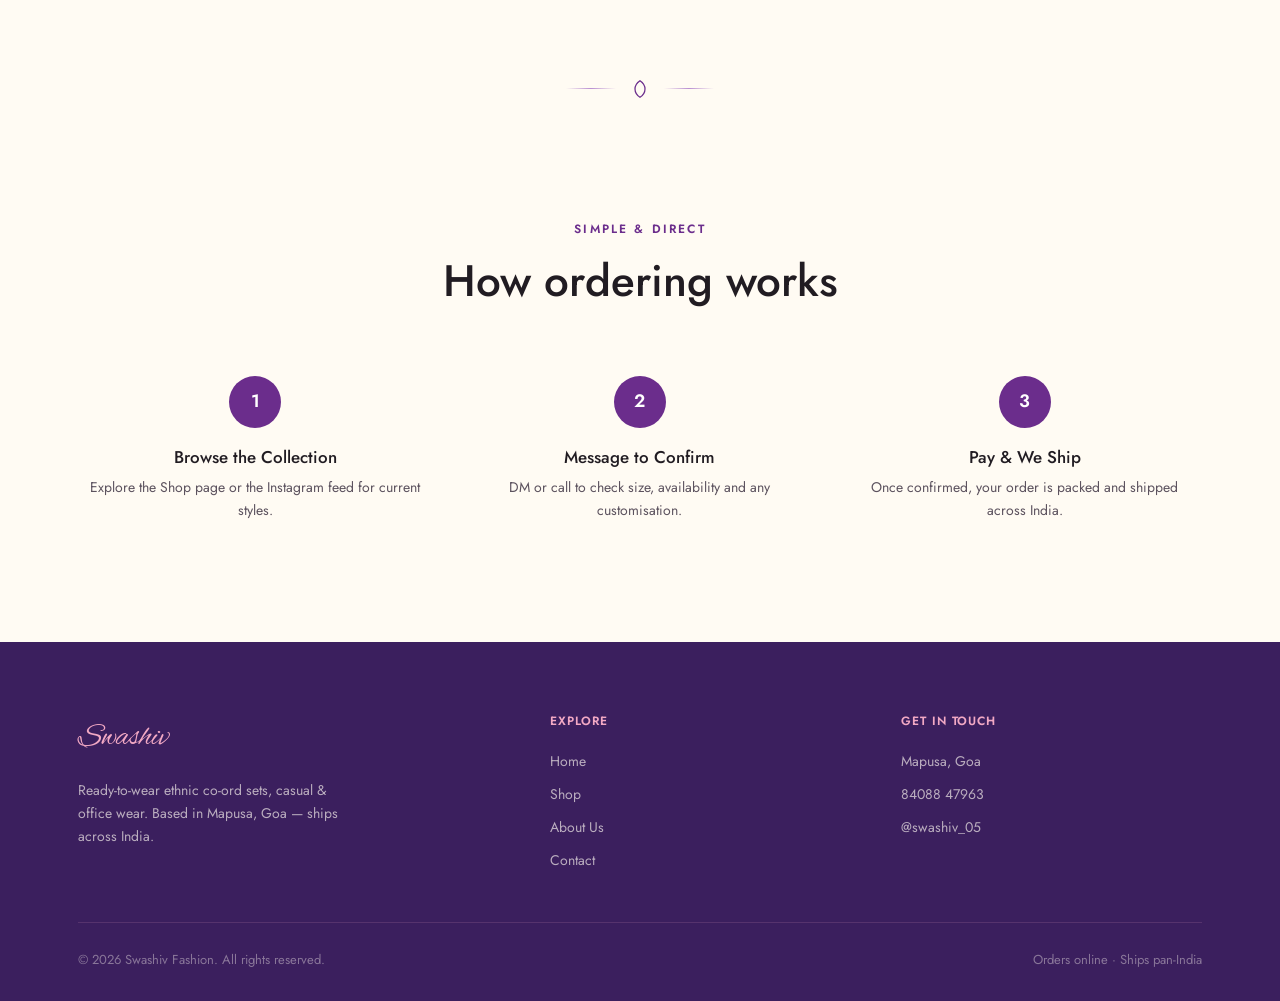
<file: contact.html>
<!DOCTYPE html>
<html lang="en">
<head>
<meta charset="UTF-8">
<meta name="viewport" content="width=device-width, initial-scale=1.0">
<title>Contact — Swashiv Fashion</title>
<meta name="description" content="Get in touch with Swashiv Fashion, Mapusa Goa. Order via call or Instagram, shipped across India.">
<link rel="stylesheet" href="style.css">
</head>
<body>

<header class="site-nav">
  <div class="nav-inner">
    <a href="index.html" class="logo-mark"><img src="logo-mark.jpg" alt="Swashiv Fashion logo"></a>
    <nav>
      <ul class="nav-links">
        <li><a href="index.html">Home</a></li>
        <li><a href="shop.html">Shop</a></li>
        <li><a href="about.html">About Us</a></li>
        <li><a href="contact.html" class="active">Contact</a></li>
      </ul>
    </nav>
    <a href="cart.html" class="cart-icon" aria-label="Cart">
      <svg viewBox="0 0 24 24" fill="none" stroke="currentColor" stroke-width="2" stroke-linecap="round" stroke-linejoin="round"><circle cx="9" cy="21" r="1"/><circle cx="20" cy="21" r="1"/><path d="M1 1h4l2.68 13.39a2 2 0 0 0 2 1.61h9.72a2 2 0 0 0 2-1.61L23 6H6"/></svg>
      <span class="cart-badge" id="cartBadge">0</span>
    </a>
    <a href="https://www.instagram.com/swashiv_05/" target="_blank" rel="noopener" class="nav-cta">Shop on Instagram</a>
    <button class="nav-toggle" aria-label="Menu">☰</button>
  </div>
</header>

<section class="page-hero page-hero-photo">
  <div class="bg-parallax"><div class="bg-anim" style="background-image:url('photo-boutique-checkout.jpg');"></div></div>
  <div class="bg-overlay"></div>
  <div class="shimmer"></div>
  <div class="container">
    <span class="eyebrow">Mapusa, Goa</span>
    <h1>Let's Talk</h1>
    <p>Orders taken by call or Instagram DM — shipped across India.</p>
  </div>
</section>

<section style="padding-top:70px;">
  <div class="container">
    <div class="contact-grid reveal">
      <div class="contact-info">
        <h3>Reach Us</h3>
        <div class="contact-row"><span class="label">Owner</span><span class="val">Suvidha Harmalkar</span></div>
        <div class="contact-row"><span class="label">Phone</span><span class="val"><a href="tel:+918408847963">84088 47963</a></span></div>
        <div class="contact-row"><span class="label">City</span><span class="val">Mapusa, Goa</span></div>
        <div class="contact-row"><span class="label">Price Range</span><span class="val">₹500 – ₹2,000</span></div>
        <div class="contact-row"><span class="label">Shipping</span><span class="val">Orders processed online, shipped across India</span></div>
        <div class="contact-row"><span class="label">Instagram</span><span class="val"><a href="https://www.instagram.com/swashiv_05/" target="_blank" rel="noopener">@swashiv_05</a></span></div>

        <div style="margin-top:34px;display:flex;gap:14px;flex-wrap:wrap;">
          <a href="tel:+918408847963" class="btn btn-blush">Call to Order</a>
          <a href="https://wa.me/918408847963" target="_blank" rel="noopener" class="btn btn-outline-light">WhatsApp Us</a>
        </div>
      </div>
      <div class="contact-visual">
        <img src="logo-full.jpg" alt="Swashiv Fashion">
      </div>
    </div>
  </div>
</section>

<div class="fern-divider">
  <span class="line"></span>
  <svg viewBox="0 0 24 24" fill="none" stroke="#6B2D8C" stroke-width="1.5"><path d="M12 2C12 2 6 6 6 12C6 16 9 20 12 22C15 20 18 16 18 12C18 6 12 2 12 2Z"/></svg>
  <span class="line"></span>
</div>

<!-- HOW TO ORDER -->
<section>
  <div class="container">
    <div class="section-head reveal">
      <span class="eyebrow">Simple & Direct</span>
      <h2>How ordering works</h2>
    </div>
    <div class="order-steps">
      <div class="order-step reveal">
        <div class="num">1</div>
        <h4>Browse the Collection</h4>
        <p>Explore the Shop page or the Instagram feed for current styles.</p>
      </div>
      <div class="order-step reveal" style="transition-delay:.08s">
        <div class="num">2</div>
        <h4>Message to Confirm</h4>
        <p>DM or call to check size, availability and any customisation.</p>
      </div>
      <div class="order-step reveal" style="transition-delay:.16s">
        <div class="num">3</div>
        <h4>Pay & We Ship</h4>
        <p>Once confirmed, your order is packed and shipped across India.</p>
      </div>
    </div>
  </div>
</section>

<footer>
  <div class="container">
    <div class="footer-grid">
      <div>
        <div class="footer-logo">Swashiv</div>
        <p style="font-size:14px;max-width:280px;">Ready-to-wear ethnic co-ord sets, casual & office wear. Based in Mapusa, Goa — ships across India.</p>
      </div>
      <div>
        <h5>Explore</h5>
        <ul>
          <li><a href="index.html">Home</a></li>
          <li><a href="shop.html">Shop</a></li>
          <li><a href="about.html">About Us</a></li>
          <li><a href="contact.html">Contact</a></li>
        </ul>
      </div>
      <div>
        <h5>Get in Touch</h5>
        <ul>
          <li>Mapusa, Goa</li>
          <li><a href="tel:+918408847963">84088 47963</a></li>
          <li><a href="https://www.instagram.com/swashiv_05/" target="_blank" rel="noopener">@swashiv_05</a></li>
        </ul>
      </div>
    </div>
    <div class="footer-bottom">
      <span>© 2026 Swashiv Fashion. All rights reserved.</span>
      <span>Orders online · Ships pan-India</span>
    </div>
  </div>
</footer>
<script src="script.js"></script>
<script src="cart.js"></script>
<script src="chat-widget.js"></script>
</body>
</html>
</file>
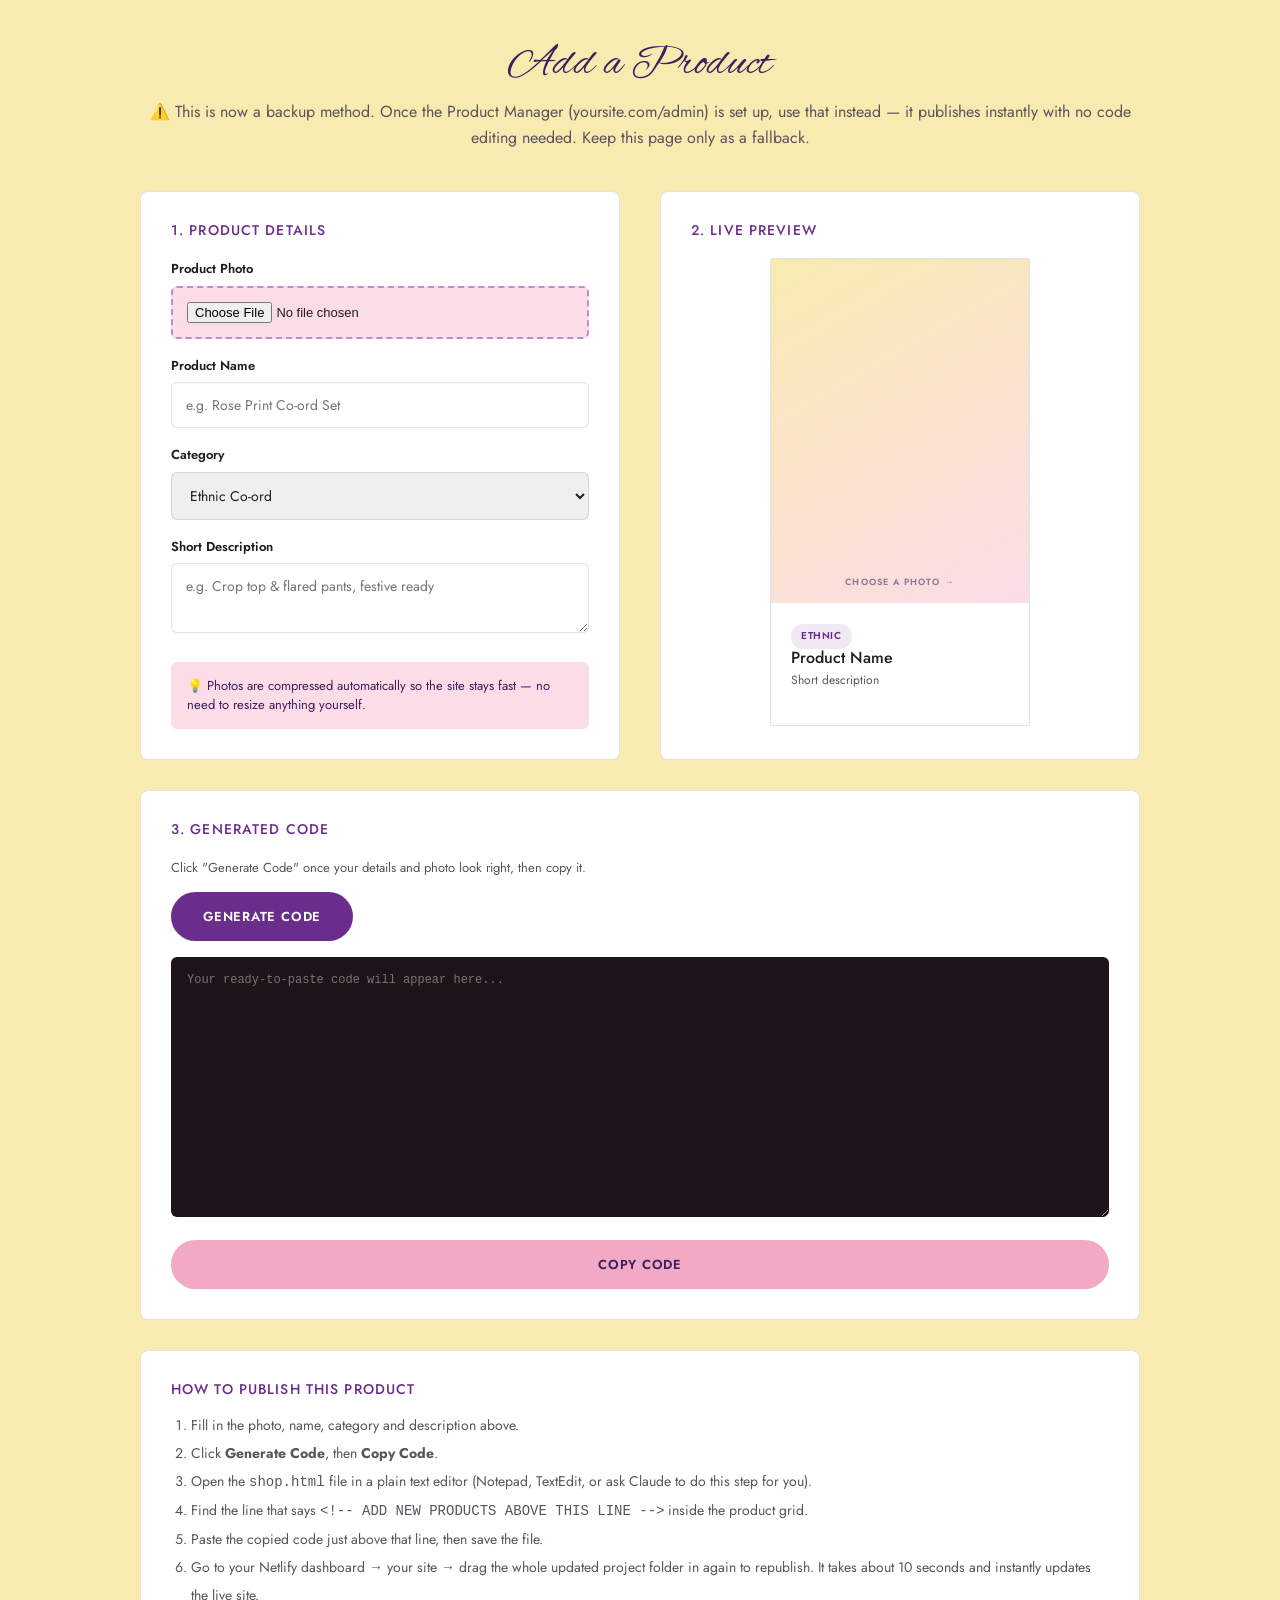
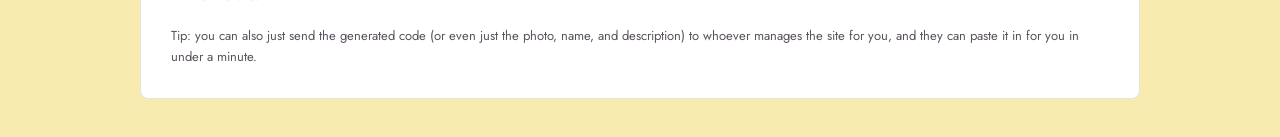
<file: product-builder.html>
<!DOCTYPE html>
<html lang="en">
<head>
<meta charset="UTF-8">
<meta name="viewport" content="width=device-width, initial-scale=1.0">
<title>Add a Product — Swashiv (Internal Tool)</title>
<link rel="stylesheet" href="style.css">
<style>
  body{padding:40px 20px;background:var(--butter);}
  .tool-wrap{max-width:1000px;margin:0 auto;}
  .tool-header{text-align:center;margin-bottom:40px;}
  .tool-header h1{font-family:'Alex Brush',cursive;color:var(--violet-deep);font-size:44px;}
  .tool-header p{color:var(--ink-soft);margin-top:8px;}
  .tool-grid{display:grid;grid-template-columns:1fr 1fr;gap:40px;}
  .panel{background:#fff;border-radius:8px;padding:30px;border:1px solid var(--line);}
  .panel h3{font-size:14px;text-transform:uppercase;letter-spacing:0.08em;color:var(--violet);margin-bottom:20px;}
  label{display:block;font-size:13px;font-weight:600;color:var(--ink);margin:16px 0 6px;}
  label:first-child{margin-top:0;}
  input[type=text],select,textarea{
    width:100%;padding:12px 14px;border:1px solid var(--line);border-radius:6px;
    font-family:'Jost',sans-serif;font-size:14px;color:var(--ink);
  }
  textarea{resize:vertical;min-height:70px;}
  input[type=file]{
    width:100%;padding:14px;border:2px dashed var(--violet-soft);border-radius:6px;
    background:var(--blush-soft);font-size:13px;cursor:pointer;
  }
  .step-note{
    background:var(--blush-soft);border-radius:6px;padding:14px 16px;
    font-size:13px;color:var(--violet-deep);margin-top:20px;line-height:1.5;
  }
  #codeOut{
    width:100%;min-height:260px;font-family:monospace;font-size:12px;
    background:#1C1418;color:#F4CB6E;padding:16px;border-radius:6px;border:none;
    white-space:pre;overflow:auto;
  }
  .copy-btn{margin-top:14px;width:100%;justify-content:center;}
  .preview-card{max-width:260px;margin:0 auto;}
  .instructions{
    background:#fff;border-radius:8px;padding:30px;border:1px solid var(--line);margin-top:30px;
  }
  .instructions ol{padding-left:20px;color:var(--ink-soft);font-size:14px;line-height:2;}
  @media(max-width:800px){.tool-grid{grid-template-columns:1fr;}}
</style>
</head>
<body>

<div class="tool-wrap">
  <div class="tool-header">
    <h1>Add a Product</h1>
    <p>⚠️ This is now a backup method. Once the Product Manager (yoursite.com/admin) is set up, use that instead — it publishes instantly with no code editing needed. Keep this page only as a fallback.</p>
  </div>

  <div class="tool-grid">
    <div class="panel">
      <h3>1. Product Details</h3>
      <label>Product Photo</label>
      <input type="file" id="photoInput" accept="image/*">

      <label>Product Name</label>
      <input type="text" id="nameInput" placeholder="e.g. Rose Print Co-ord Set">

      <label>Category</label>
      <select id="catInput">
        <option value="ethnic">Ethnic Co-ord</option>
        <option value="casual">Casual & Office</option>
      </select>

      <label>Short Description</label>
      <textarea id="descInput" placeholder="e.g. Crop top & flared pants, festive ready"></textarea>

      <div class="step-note">
        💡 Photos are compressed automatically so the site stays fast — no need to resize anything yourself.
      </div>
    </div>

    <div class="panel">
      <h3>2. Live Preview</h3>
      <div class="preview-card">
        <div class="product-card" style="pointer-events:none;">
          <div class="product-thumb" id="previewThumb">
            <span class="soon" id="previewPlaceholder">Choose a photo →</span>
          </div>
          <div class="pc-body">
            <span class="pc-tag eth" id="previewTag">Ethnic</span>
            <h4 id="previewName">Product Name</h4>
            <p id="previewDesc">Short description</p>
          </div>
        </div>
      </div>
    </div>
  </div>

  <div class="panel" style="margin-top:30px;">
    <h3>3. Generated Code</h3>
    <p style="font-size:13px;color:var(--ink-soft);margin-bottom:14px;">Click "Generate Code" once your details and photo look right, then copy it.</p>
    <button class="btn btn-violet" id="generateBtn" style="margin-bottom:16px;">Generate Code</button>
    <textarea id="codeOut" readonly placeholder="Your ready-to-paste code will appear here..."></textarea>
    <button class="btn btn-blush copy-btn" id="copyBtn">Copy Code</button>
  </div>

  <div class="instructions">
    <h3 style="font-size:14px;text-transform:uppercase;letter-spacing:0.08em;color:var(--violet);margin-bottom:14px;">How to Publish This Product</h3>
    <ol>
      <li>Fill in the photo, name, category and description above.</li>
      <li>Click <strong>Generate Code</strong>, then <strong>Copy Code</strong>.</li>
      <li>Open the <code>shop.html</code> file in a plain text editor (Notepad, TextEdit, or ask Claude to do this step for you).</li>
      <li>Find the line that says <code>&lt;!-- ADD NEW PRODUCTS ABOVE THIS LINE --&gt;</code> inside the product grid.</li>
      <li>Paste the copied code just above that line, then save the file.</li>
      <li>Go to your Netlify dashboard → your site → drag the whole updated project folder in again to republish. It takes about 10 seconds and instantly updates the live site.</li>
    </ol>
    <p style="font-size:13px;color:var(--ink-soft);margin-top:16px;">
      Tip: you can also just send the generated code (or even just the photo, name, and description) to whoever manages the site for you, and they can paste it in for you in under a minute.
    </p>
  </div>
</div>

<script>
let imageDataUrl = '';

document.getElementById('photoInput').addEventListener('change', function(e){
  const file = e.target.files[0];
  if(!file) return;
  const reader = new FileReader();
  reader.onload = function(evt){
    const img = new Image();
    img.onload = function(){
      // Resize/compress via canvas so the site stays fast
      const maxW = 800;
      const scale = Math.min(1, maxW / img.width);
      const canvas = document.createElement('canvas');
      canvas.width = img.width * scale;
      canvas.height = img.height * scale;
      const ctx = canvas.getContext('2d');
      ctx.drawImage(img, 0, 0, canvas.width, canvas.height);
      imageDataUrl = canvas.toDataURL('image/jpeg', 0.82);

      document.getElementById('previewThumb').innerHTML =
        '<img src="'+imageDataUrl+'" style="width:100%;height:100%;object-fit:cover;">';
    };
    img.src = evt.target.result;
  };
  reader.readAsDataURL(file);
});

function updatePreview(){
  const name = document.getElementById('nameInput').value || 'Product Name';
  const desc = document.getElementById('descInput').value || 'Short description';
  const cat = document.getElementById('catInput').value;
  document.getElementById('previewName').textContent = name;
  document.getElementById('previewDesc').textContent = desc;
  const tag = document.getElementById('previewTag');
  if(cat === 'ethnic'){ tag.textContent='Ethnic'; tag.className='pc-tag eth'; }
  else { tag.textContent='Casual'; tag.className='pc-tag cas'; }
}
['nameInput','descInput','catInput'].forEach(id=>{
  document.getElementById(id).addEventListener('input', updatePreview);
  document.getElementById(id).addEventListener('change', updatePreview);
});

document.getElementById('generateBtn').addEventListener('click', function(){
  const name = document.getElementById('nameInput').value || 'New Product';
  const desc = document.getElementById('descInput').value || '';
  const cat = document.getElementById('catInput').value;
  const tagLabel = cat === 'ethnic' ? 'Ethnic' : 'Casual';
  const tagClass = cat === 'ethnic' ? 'eth' : 'cas';

  if(!imageDataUrl){
    alert('Please choose a photo first.');
    return;
  }

  const code =
'<a href="https://www.instagram.com/swashiv_05/" target="_blank" rel="noopener" class="product-card" data-cat="'+cat+'">\n'+
'  <div class="product-thumb">\n'+
'    <img src="'+imageDataUrl+'" style="width:100%;height:100%;object-fit:cover;" alt="'+name+'">\n'+
'  </div>\n'+
'  <div class="pc-body">\n'+
'    <span class="pc-tag '+tagClass+'">'+tagLabel+'</span>\n'+
'    <h4>'+name+'</h4>\n'+
'    <p>'+desc+'</p>\n'+
'  </div>\n'+
'</a>';

  document.getElementById('codeOut').value = code;
});

document.getElementById('copyBtn').addEventListener('click', function(){
  const box = document.getElementById('codeOut');
  box.select();
  document.execCommand('copy');
  this.textContent = 'Copied!';
  setTimeout(()=>{ this.textContent = 'Copy Code'; }, 1500);
});
</script>

</body>
</html>
</file>
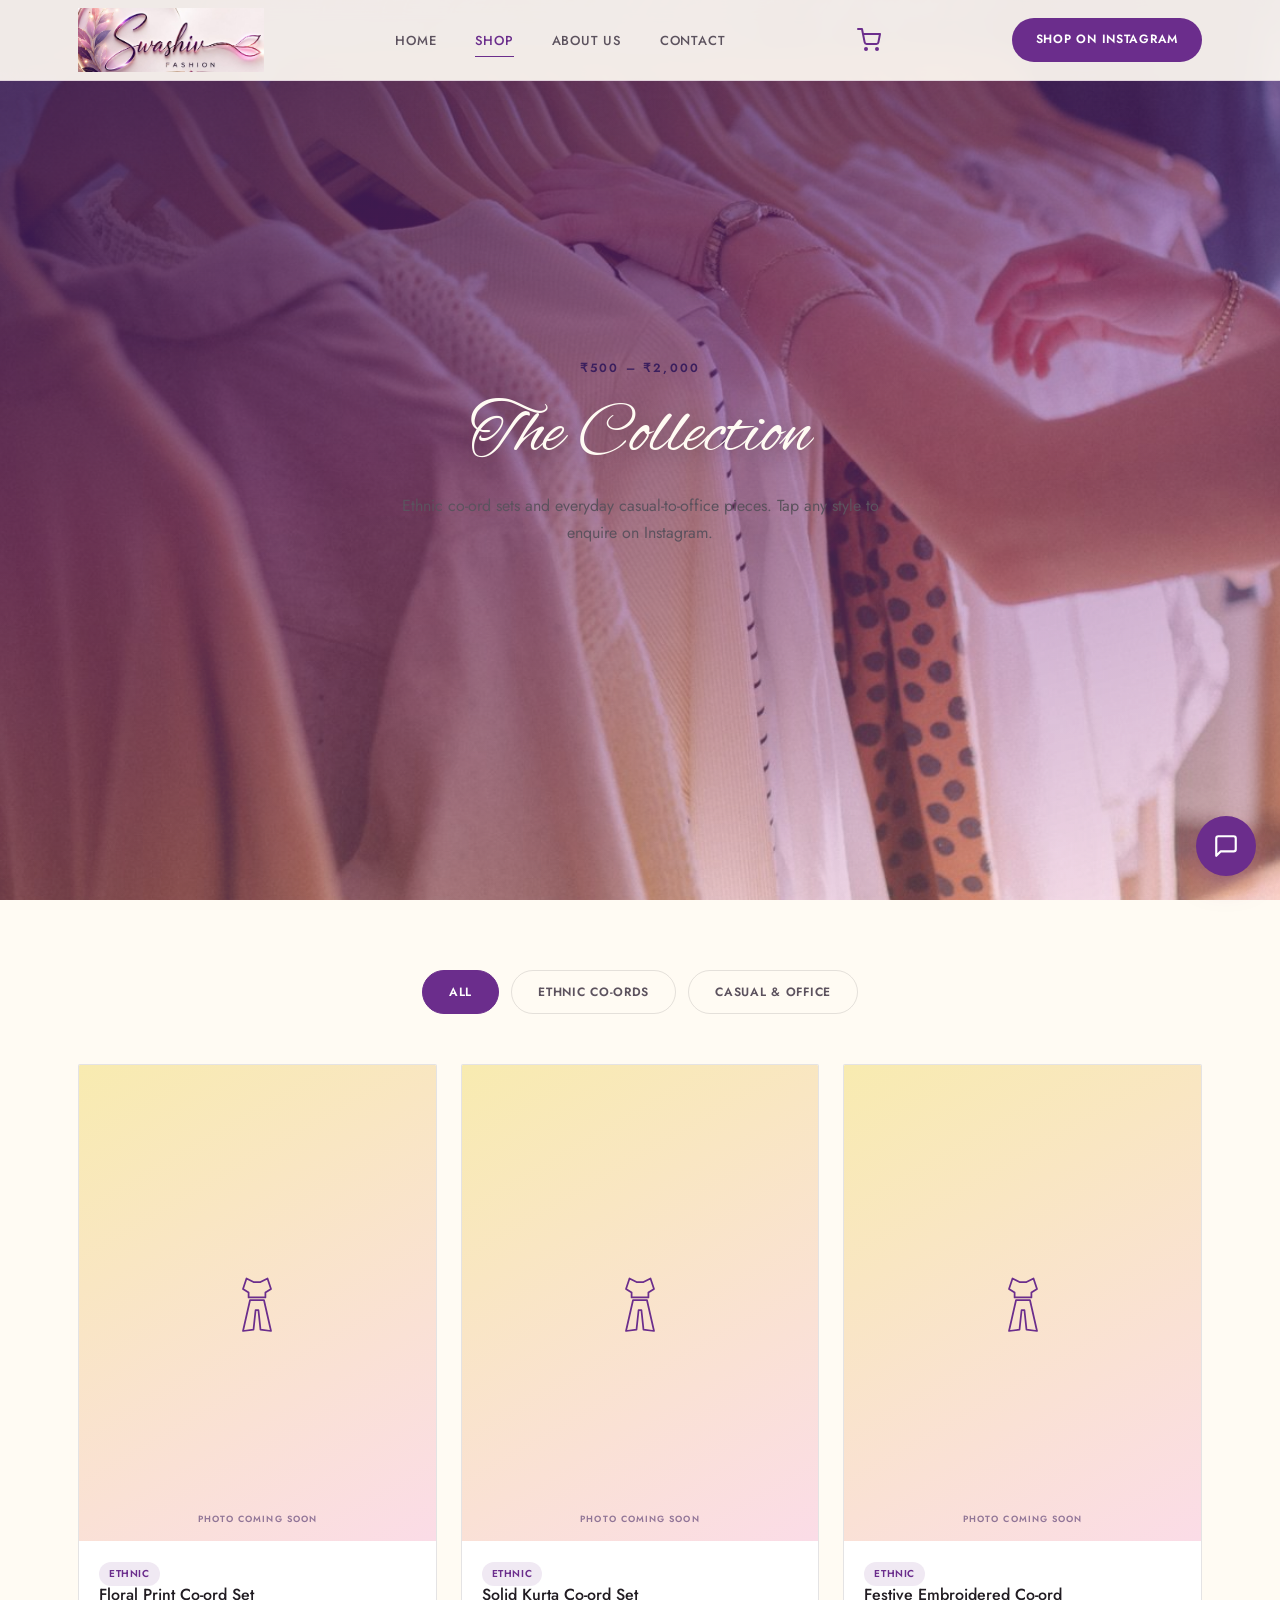
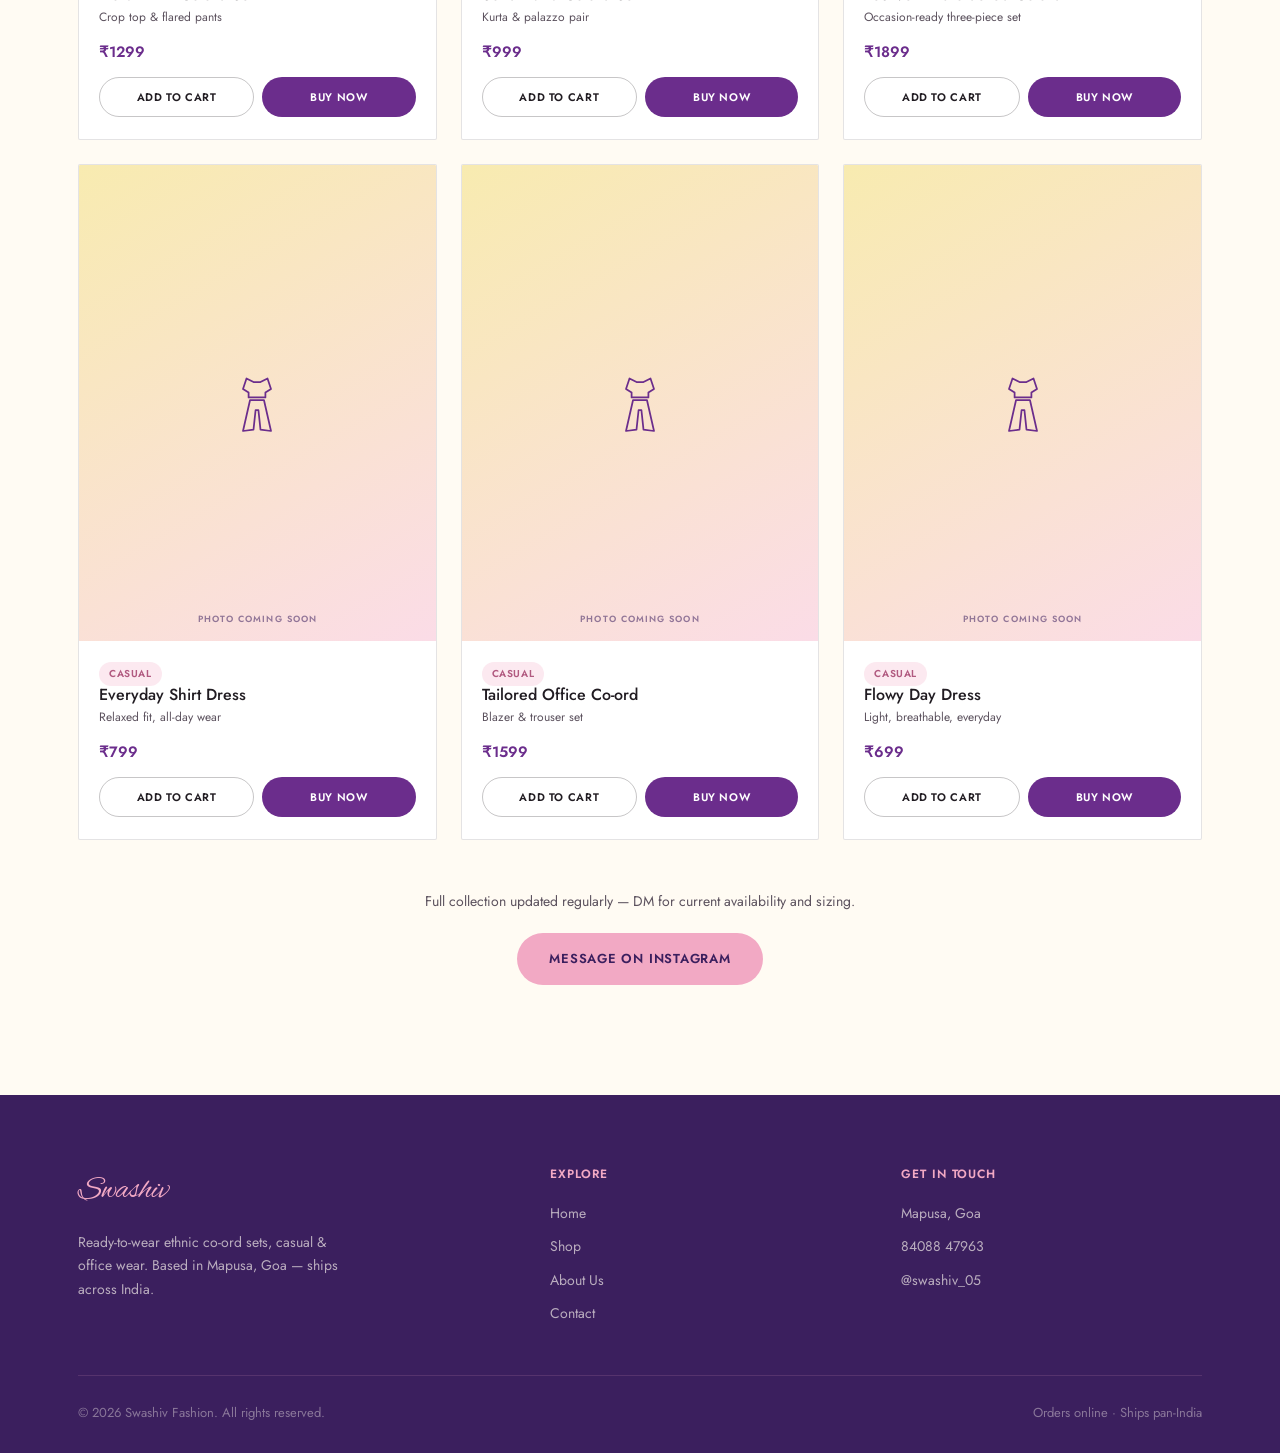
<file: shop.html>
<!DOCTYPE html>
<html lang="en">
<head>
<meta charset="UTF-8">
<meta name="viewport" content="width=device-width, initial-scale=1.0">
<title>Shop — Swashiv Fashion</title>
<meta name="description" content="Shop ethnic co-ord sets and casual & office wear from Swashiv Fashion, Mapusa Goa.">
<link rel="stylesheet" href="style.css">
</head>
<body>

<header class="site-nav">
  <div class="nav-inner">
    <a href="index.html" class="logo-mark"><img src="logo-mark.jpg" alt="Swashiv Fashion logo"></a>
    <nav>
      <ul class="nav-links">
        <li><a href="index.html">Home</a></li>
        <li><a href="shop.html" class="active">Shop</a></li>
        <li><a href="about.html">About Us</a></li>
        <li><a href="contact.html">Contact</a></li>
      </ul>
    </nav>
    <a href="cart.html" class="cart-icon" aria-label="Cart">
      <svg viewBox="0 0 24 24" fill="none" stroke="currentColor" stroke-width="2" stroke-linecap="round" stroke-linejoin="round"><circle cx="9" cy="21" r="1"/><circle cx="20" cy="21" r="1"/><path d="M1 1h4l2.68 13.39a2 2 0 0 0 2 1.61h9.72a2 2 0 0 0 2-1.61L23 6H6"/></svg>
      <span class="cart-badge" id="cartBadge">0</span>
    </a>
    <a href="https://www.instagram.com/swashiv_05/" target="_blank" rel="noopener" class="nav-cta">Shop on Instagram</a>
    <button class="nav-toggle" aria-label="Menu">☰</button>
  </div>
</header>

<section class="page-hero page-hero-photo">
  <div class="bg-parallax"><div class="bg-anim" style="background-image:url('photo-clothing-rack.jpg');"></div></div>
  <div class="bg-overlay"></div>
  <div class="shimmer"></div>
  <div class="container">
    <span class="eyebrow">₹500 – ₹2,000</span>
    <h1>The Collection</h1>
    <p>Ethnic co-ord sets and everyday casual-to-office pieces. Tap any style to enquire on Instagram.</p>
  </div>
</section>

<section style="padding-top:70px;">
  <div class="container">

    <div class="filter-tabs reveal">
      <button class="filter-tab active" data-filter="all">All</button>
      <button class="filter-tab" data-filter="ethnic" id="ethnic">Ethnic Co-ords</button>
      <button class="filter-tab" data-filter="casual" id="casual">Casual & Office</button>
    </div>

    <div class="product-grid reveal" id="productGrid">
      <!-- Products are loaded automatically from products.json -->
    </div>

    <div style="text-align:center;margin-top:50px;" class="reveal">
      <p style="color:var(--ink-soft);font-size:14px;margin-bottom:20px;">Full collection updated regularly — DM for current availability and sizing.</p>
      <a href="https://www.instagram.com/swashiv_05/" target="_blank" rel="noopener" class="btn btn-blush">Message on Instagram</a>
    </div>

  </div>
</section>

<script>
// Load products dynamically from products.json (this is what the CMS edits)
let allProducts = [];

function buyNow(product){
  addToCart(product);
  window.location.href = 'checkout.html';
}

fetch('products.json')
  .then(res => res.json())
  .then(data => {
    allProducts = data.items || [];
    renderProducts(allProducts);
  })
  .catch(err => {
    console.error('Could not load products:', err);
    document.getElementById('productGrid').innerHTML =
      '<p style="color:var(--ink-soft);text-align:center;grid-column:1/-1;">Collection is loading — please refresh.</p>';
  });

function renderProducts(items){
  const grid = document.getElementById('productGrid');
  grid.innerHTML = items.map((p, i) => {
    const thumbContent = p.image
      ? `<img src="${p.image}" style="width:100%;height:100%;object-fit:cover;" alt="${p.name}">`
      : `<svg viewBox="0 0 100 100" fill="none" stroke="#6B2D8C" stroke-width="2.5" stroke-linecap="round" stroke-linejoin="round">
           <path d="M35 15 L30 30 L38 35 L38 42 L62 42 L62 35 L70 30 L65 15 L55 20 L45 20 Z"/>
           <path d="M40 46 L30 90 L45 88 L48 60 L52 60 L55 88 L70 90 L60 46 Z"/>
         </svg>
         <span class="soon">Photo Coming Soon</span>`;
    const tagLabel = p.category === 'ethnic' ? 'Ethnic' : 'Casual';
    const tagClass = p.category === 'ethnic' ? 'eth' : 'cas';
    const priceLabel = p.price ? '₹' + p.price : 'Price on request';
    return `
      <div class="product-card" data-cat="${p.category}">
        <div class="product-thumb">${thumbContent}</div>
        <div class="pc-body">
          <span class="pc-tag ${tagClass}">${tagLabel}</span>
          <h4>${p.name}</h4>
          <p>${p.description || ''}</p>
          <p style="color:var(--violet);font-weight:600;font-size:15px;margin:8px 0 12px;">${priceLabel}</p>
          <div style="display:flex;gap:8px;">
            <button class="btn btn-outline" style="flex:1;justify-content:center;padding:11px 8px;font-size:11px;" onclick='addToCart(${JSON.stringify(p)})'>Add to Cart</button>
            <button class="btn btn-violet" style="flex:1;justify-content:center;padding:11px 8px;font-size:11px;" onclick='buyNow(${JSON.stringify(p)})'>Buy Now</button>
          </div>
        </div>
      </div>`;
  }).join('');
}
</script>

<footer>
  <div class="container">
    <div class="footer-grid">
      <div>
        <div class="footer-logo">Swashiv</div>
        <p style="font-size:14px;max-width:280px;">Ready-to-wear ethnic co-ord sets, casual & office wear. Based in Mapusa, Goa — ships across India.</p>
      </div>
      <div>
        <h5>Explore</h5>
        <ul>
          <li><a href="index.html">Home</a></li>
          <li><a href="shop.html">Shop</a></li>
          <li><a href="about.html">About Us</a></li>
          <li><a href="contact.html">Contact</a></li>
        </ul>
      </div>
      <div>
        <h5>Get in Touch</h5>
        <ul>
          <li>Mapusa, Goa</li>
          <li><a href="tel:+918408847963">84088 47963</a></li>
          <li><a href="https://www.instagram.com/swashiv_05/" target="_blank" rel="noopener">@swashiv_05</a></li>
        </ul>
      </div>
    </div>
    <div class="footer-bottom">
      <span>© 2026 Swashiv Fashion. All rights reserved.</span>
      <span>Orders online · Ships pan-India</span>
    </div>
  </div>
</footer>
<script src="script.js"></script>
<script src="cart.js"></script>
<script src="chat-widget.js"></script>
</body>
</html>
</file>
<file: style.css>
/* ===== SWASHIV FASHION — DESIGN SYSTEM (v2, built on real logo) =====
   Butter #F8EBB0 / Violet #6B2D8C / Blush #F2A9C4 / Ink #211C22 / Ivory #FFFBF3
   Display: Alex Brush (script, matches logo) · Body/Labels: Jost
*/

@import url('https://fonts.googleapis.com/css2?family=Alex+Brush&family=Jost:wght@400;500;600;700&display=swap');

:root{
  --butter:#F8EBB0;
  --butter-deep:#F0DD87;
  --violet:#6B2D8C;
  --violet-deep:#3B1F5E;
  --violet-soft:#B98FD1;
  --blush:#F2A9C4;
  --blush-soft:#FBDCE7;
  --ink:#211C22;
  --ink-soft:#5C525E;
  --ivory:#FFFBF3;
  --line:rgba(33,28,34,0.12);
  --radius:2px;
}

*{margin:0;padding:0;box-sizing:border-box;}
html{scroll-behavior:smooth;}
body{
  font-family:'Jost',sans-serif;
  color:var(--ink);
  background:var(--ivory);
  line-height:1.65;
  -webkit-font-smoothing:antialiased;
  overflow-x:hidden;
}
h1,h2,h3,h4{font-weight:500;line-height:1.15;}
.script{font-family:'Alex Brush',cursive;font-weight:400;}
.caps{font-family:'Jost',sans-serif;font-weight:600;letter-spacing:0.14em;text-transform:uppercase;}

a{color:inherit;text-decoration:none;}
img{max-width:100%;display:block;}
button{font-family:inherit;cursor:pointer;border:none;background:none;}

.container{max-width:1180px;margin:0 auto;padding:0 28px;}
.eyebrow{
  font-family:'Jost',sans-serif;font-weight:600;
  font-size:12px;letter-spacing:0.18em;text-transform:uppercase;
  color:var(--violet);margin-bottom:16px;display:inline-block;
}

.fern-divider{display:flex;align-items:center;justify-content:center;gap:14px;padding:6px 0;}
.fern-divider .line{width:50px;height:1px;background:linear-gradient(90deg,transparent,var(--violet-soft),transparent);}
.fern-divider svg{width:20px;height:20px;}

header.site-nav{
  position:fixed;top:0;left:0;right:0;z-index:100;
  background:rgba(255,251,243,0.92);
  backdrop-filter:blur(10px);
  border-bottom:1px solid rgba(107,45,140,0.12);
  transition:background .3s ease;
}
.nav-inner{
  max-width:1180px;margin:0 auto;padding:0 28px;
  display:flex;align-items:center;justify-content:space-between;height:80px;
}
.logo-mark{display:flex;align-items:center;gap:10px;}
.logo-mark img{height:64px;width:auto;}
.nav-links{display:flex;gap:38px;list-style:none;}
.nav-links a{
  font-family:'Jost',sans-serif;font-weight:500;
  color:var(--ink-soft);font-size:13px;letter-spacing:0.06em;text-transform:uppercase;
  position:relative;padding:4px 0;transition:color .25s ease;
}
.nav-links a::after{content:'';position:absolute;left:0;bottom:-3px;width:0;height:1px;background:var(--violet);transition:width .3s ease;}
.nav-links a:hover,.nav-links a.active{color:var(--violet);}
.nav-links a:hover::after,.nav-links a.active::after{width:100%;}
.nav-cta{
  background:var(--violet);color:#fff;
  font-size:12px;font-weight:600;letter-spacing:0.06em;text-transform:uppercase;
  padding:12px 24px;border-radius:30px;
  transition:transform .25s ease,box-shadow .25s ease,background .25s ease;
}
.nav-cta:hover{background:var(--violet-deep);transform:translateY(-1px);box-shadow:0 10px 22px -8px rgba(107,45,140,0.4);}
.nav-toggle{display:none;background:none;border:none;color:var(--violet);font-size:26px;}

/* ===== CART ICON ===== */
.cart-icon{position:relative;display:flex;align-items:center;color:var(--violet);}
.cart-icon svg{width:24px;height:24px;}
.cart-badge{
  position:absolute;top:-8px;right:-8px;
  background:var(--blush);color:var(--violet-deep);
  font-size:11px;font-weight:700;
  width:18px;height:18px;border-radius:50%;
  display:none;align-items:center;justify-content:center;
}

/* ===== CART PAGE ===== */
.cart-item{
  display:flex;gap:18px;align-items:center;padding:20px 0;border-bottom:1px solid var(--line);
}
.cart-item img, .cart-item .thumb-fallback{
  width:80px;height:100px;object-fit:cover;border-radius:4px;flex-shrink:0;
  background:linear-gradient(150deg,var(--butter),var(--blush-soft));
}
.cart-item-body{flex:1;}
.cart-item-body h4{font-size:16px;color:var(--ink);margin-bottom:4px;}
.cart-item-body .price{color:var(--violet);font-weight:600;font-size:15px;}
.qty-control{display:flex;align-items:center;gap:10px;margin-top:8px;}
.qty-control button{
  width:26px;height:26px;border-radius:50%;border:1px solid var(--line);
  display:flex;align-items:center;justify-content:center;font-size:14px;color:var(--ink);
}
.qty-control button:hover{background:var(--violet);color:#fff;border-color:var(--violet);}
.remove-item{font-size:12px;color:var(--ink-soft);text-decoration:underline;margin-top:8px;display:inline-block;}
.cart-summary{
  background:#fff;border:1px solid var(--line);border-radius:6px;padding:30px;
  position:sticky;top:100px;
}
.cart-summary h3{font-size:16px;text-transform:uppercase;letter-spacing:0.06em;margin-bottom:20px;color:var(--violet);}
.summary-row{display:flex;justify-content:space-between;padding:10px 0;font-size:14px;color:var(--ink-soft);}
.summary-row.total{border-top:1px solid var(--line);margin-top:10px;padding-top:16px;font-size:17px;font-weight:600;color:var(--ink);}
.cart-layout{display:grid;grid-template-columns:1.6fr 1fr;gap:50px;align-items:start;}
.empty-cart{text-align:center;padding:80px 20px;color:var(--ink-soft);}

/* ===== CHECKOUT ===== */
.checkout-form label{display:block;font-size:13px;font-weight:600;color:var(--ink);margin:16px 0 6px;}
.checkout-form label:first-child{margin-top:0;}
.checkout-form input,.checkout-form textarea{
  width:100%;padding:13px 16px;border:1px solid var(--line);border-radius:6px;
  font-family:'Jost',sans-serif;font-size:14px;color:var(--ink);
}
.checkout-form textarea{resize:vertical;min-height:70px;}
.checkout-form .form-row{display:grid;grid-template-columns:1fr 1fr;gap:16px;}

/* ===== CHAT WIDGET ===== */
.chat-bubble{
  position:fixed;bottom:24px;right:24px;z-index:200;
  width:60px;height:60px;border-radius:50%;
  background:var(--violet);color:#fff;
  display:flex;align-items:center;justify-content:center;
  box-shadow:0 10px 30px -8px rgba(107,45,140,0.5);
  transition:transform .3s ease;
}
.chat-bubble:hover{transform:scale(1.08);}
.chat-bubble svg{width:26px;height:26px;}
.chat-panel{
  position:fixed;bottom:96px;right:24px;z-index:200;
  width:340px;max-width:90vw;height:460px;max-height:70vh;
  background:#fff;border-radius:14px;overflow:hidden;
  box-shadow:0 30px 60px -20px rgba(33,28,34,0.35);
  display:none;flex-direction:column;
  border:1px solid var(--line);
}
.chat-panel.open{display:flex;}
.chat-header{
  background:var(--violet);color:#fff;padding:16px 20px;
  display:flex;justify-content:space-between;align-items:center;
}
.chat-header h4{font-size:14px;font-weight:600;}
.chat-header span{font-size:11px;color:rgba(255,255,255,0.7);}
.chat-close{color:#fff;font-size:20px;cursor:pointer;}
.chat-messages{flex:1;overflow-y:auto;padding:16px 18px;display:flex;flex-direction:column;gap:12px;}
.chat-msg{max-width:80%;padding:10px 14px;border-radius:14px;font-size:13px;line-height:1.5;}
.chat-msg.bot{background:var(--blush-soft);color:var(--ink);align-self:flex-start;border-bottom-left-radius:4px;}
.chat-msg.user{background:var(--violet);color:#fff;align-self:flex-end;border-bottom-right-radius:4px;}
.chat-input-row{display:flex;gap:8px;padding:14px;border-top:1px solid var(--line);}
.chat-input-row input{
  flex:1;padding:10px 14px;border:1px solid var(--line);border-radius:20px;font-size:13px;font-family:'Jost',sans-serif;
}
.chat-input-row button{
  background:var(--violet);color:#fff;width:38px;height:38px;border-radius:50%;
  display:flex;align-items:center;justify-content:center;flex-shrink:0;
}
.chat-typing{font-size:12px;color:var(--ink-soft);font-style:italic;padding:0 18px 8px;}

.btn{
  display:inline-flex;align-items:center;gap:8px;padding:15px 32px;
  font-size:13px;font-weight:600;letter-spacing:0.06em;text-transform:uppercase;
  border-radius:30px;transition:transform .25s ease,box-shadow .25s ease,background .25s ease;
}
.btn-violet{background:var(--violet);color:#fff;}
.btn-violet:hover{background:var(--violet-deep);transform:translateY(-2px);box-shadow:0 14px 26px -10px rgba(107,45,140,0.45);}
.btn-outline{background:transparent;color:var(--ink);border:1px solid rgba(33,28,34,0.25);}
.btn-outline:hover{border-color:var(--violet);color:var(--violet);transform:translateY(-2px);}
.btn-outline-light{background:transparent;color:var(--ivory);border:1px solid rgba(255,251,243,0.4);}
.btn-outline-light:hover{border-color:var(--blush);color:var(--blush);transform:translateY(-2px);}
.btn-blush{background:var(--blush);color:var(--violet-deep);}
.btn-blush:hover{background:#EF93B7;transform:translateY(-2px);box-shadow:0 14px 26px -10px rgba(242,169,196,0.6);}

.hero{
  position:relative;min-height:100vh;display:flex;align-items:center;justify-content:center;
  background:radial-gradient(ellipse at 50% 25%, #F8EBB0 0%, #F3E19C 55%, #EAD37E 100%);
  overflow:hidden;text-align:center;
}

/* ===== ANIMATED PHOTO BACKGROUND — premium multi-layer system ===== */
.bg-parallax{
  position:absolute;top:-12%;left:-3%;right:-3%;height:124%;z-index:0;
  overflow:hidden;will-change:transform;
}
.bg-anim{
  position:absolute;inset:0;
  background-size:cover;background-position:center;
  transform:scale(1.12);
  transition:transform 8s cubic-bezier(.16,.6,.15,1);
  filter:saturate(1.05);
}
.loaded .bg-anim{
  transform:scale(1);
  animation:breathe 18s ease-in-out 8s infinite;
}
@keyframes breathe{
  0%,100%{transform:scale(1);}
  50%{transform:scale(1.035);}
}
.bg-overlay{
  position:absolute;inset:0;z-index:1;
  background:linear-gradient(165deg, rgba(59,31,94,0.85) 0%, rgba(107,45,140,0.55) 45%, rgba(242,169,196,0.32) 100%);
}
.shimmer{
  position:absolute;inset:0;z-index:1;
  background:linear-gradient(115deg, transparent 42%, rgba(255,255,255,0.22) 50%, transparent 58%);
  transform:translateX(-140%);
  opacity:0;
  pointer-events:none;
}
.loaded .shimmer{
  animation:shimmerSweep 2.2s cubic-bezier(.2,.7,.2,1) 1.3s forwards;
}
@keyframes shimmerSweep{
  0%{transform:translateX(-140%);opacity:0;}
  15%{opacity:0.9;}
  100%{transform:translateX(140%);opacity:0;}
}
.hero.hero-photo .hero-content, .page-hero.page-hero-photo .container{position:relative;z-index:2;}
.page-hero.page-hero-photo{
  position:relative;overflow:hidden;background:var(--violet-deep);
  min-height:100vh;
  display:flex;align-items:center;justify-content:center;
  padding:120px 0;
}

/* Light text variant for photo backgrounds */
.hero-photo .eyebrow, .page-hero-photo .eyebrow{color:var(--blush);}
.hero-photo h1, .page-hero-photo h1{color:var(--ivory) !important;text-shadow:0 4px 24px rgba(0,0,0,0.3);}
.hero-photo .sub-h1{color:var(--blush-soft);}
.hero-photo p.lede, .page-hero-photo p{color:rgba(255,251,243,0.85);}
.hero-photo .hero-price-badge{background:rgba(255,251,243,0.14);border-color:rgba(255,251,243,0.3);color:var(--ivory);}
.hero::before{
  content:'';position:absolute;top:-8%;left:15%;width:420px;height:420px;
  background:radial-gradient(circle, rgba(107,45,140,0.14) 0%, transparent 70%);
  filter:blur(10px);
}
.hero::after{
  content:'';position:absolute;bottom:-10%;right:10%;width:380px;height:380px;
  background:radial-gradient(circle, rgba(242,169,196,0.28) 0%, transparent 70%);
  filter:blur(10px);
}
.hero-content{position:relative;z-index:2;padding:0 28px;max-width:760px;}
.hero .eyebrow{color:var(--violet-deep);opacity:0;animation:riseIn 1s cubic-bezier(.2,.7,.2,1) .2s forwards;}
.hero h1{
  font-family:'Alex Brush',cursive;font-weight:400;
  font-size:clamp(58px,10vw,110px);color:var(--violet-deep);
  opacity:0;transform:translateY(24px);
  animation:riseIn 1s cubic-bezier(.2,.7,.2,1) .4s forwards;
}
.hero .sub-h1{
  font-family:'Jost',sans-serif;font-weight:600;letter-spacing:0.1em;text-transform:uppercase;
  font-size:15px;color:var(--ink);margin-top:6px;
  opacity:0;transform:translateY(20px);
  animation:riseIn 1s cubic-bezier(.2,.7,.2,1) .55s forwards;
}
.hero p.lede{
  font-size:16px;color:var(--ink-soft);max-width:440px;margin:24px auto 36px;
  opacity:0;transform:translateY(20px);
  animation:riseIn 1s cubic-bezier(.2,.7,.2,1) .7s forwards;
}
.hero-actions{
  display:flex;gap:16px;justify-content:center;flex-wrap:wrap;
  opacity:0;transform:translateY(20px);
  animation:riseIn 1s cubic-bezier(.2,.7,.2,1) .95s forwards;
}
@keyframes riseIn{to{opacity:1;transform:translateY(0);}}

.hero-price-badge{
  position:absolute;bottom:50px;left:50%;transform:translateX(-50%);z-index:2;
  display:flex;align-items:center;gap:10px;
  background:rgba(255,251,243,0.6);border:1px solid rgba(107,45,140,0.25);
  backdrop-filter:blur(6px);padding:10px 22px;border-radius:30px;
  color:var(--violet-deep);font-size:12px;font-weight:600;letter-spacing:0.06em;
  opacity:0;animation:riseIn 1s cubic-bezier(.2,.7,.2,1) 1.15s forwards;
}

section{padding:110px 0;}
.section-head{max-width:640px;margin:0 auto 60px;text-align:center;}
.section-head h2{font-size:clamp(30px,4vw,44px);color:var(--ink);}
.section-head p{color:var(--ink-soft);font-size:16px;margin-top:14px;}

.cat-grid{display:grid;grid-template-columns:repeat(3,1fr);gap:26px;}
.cat-card{
  position:relative;border-radius:var(--radius);overflow:hidden;
  background:linear-gradient(160deg,var(--blush-soft),#fff);
  aspect-ratio:3/4;display:flex;align-items:flex-end;
  transition:transform .4s cubic-bezier(.2,.7,.2,1);
  border:1px solid var(--line);
}
.cat-card:hover{transform:translateY(-8px);}
.cat-card .cc-glow{
  position:absolute;top:18%;left:50%;transform:translateX(-50%);
  width:70%;aspect-ratio:1;
  background:radial-gradient(circle, rgba(107,45,140,0.14), transparent 70%);
  filter:blur(6px);
}
.cat-card .cc-icon{
  position:absolute;top:36%;left:50%;transform:translate(-50%,-50%);
  width:76px;height:76px;
}
.cat-card .cc-body{position:relative;z-index:2;padding:26px 22px;width:100%;}
.cat-card h4{font-size:16px;font-weight:600;letter-spacing:0.04em;color:var(--violet-deep);text-transform:uppercase;}
.cat-card p{font-size:13px;color:var(--ink-soft);margin-top:6px;}

.product-grid{display:grid;grid-template-columns:repeat(3,1fr);gap:24px;}
.product-card{
  background:#fff;border:1px solid var(--line);border-radius:var(--radius);overflow:hidden;
  transition:transform .4s cubic-bezier(.2,.7,.2,1),box-shadow .4s ease;
}
.product-card:hover{transform:translateY(-6px);box-shadow:0 22px 36px -18px rgba(33,28,34,0.18);}
.product-thumb{
  aspect-ratio:3/4;position:relative;
  background:linear-gradient(150deg,var(--butter),var(--blush-soft) 100%);
  display:flex;align-items:center;justify-content:center;overflow:hidden;
}
.product-thumb svg{width:70px;height:70px;position:relative;z-index:1;}
.product-thumb .soon{
  position:absolute;bottom:14px;left:0;right:0;text-align:center;
  font-size:9px;letter-spacing:0.12em;text-transform:uppercase;font-weight:600;
  color:var(--violet-deep);opacity:0.55;
}
.pc-body{padding:18px 20px 22px;}
.pc-body h4{font-size:16px;color:var(--ink);margin-bottom:4px;}
.pc-body p{font-size:12px;color:var(--ink-soft);margin-bottom:12px;}
.pc-tag{display:inline-block;font-size:10px;font-weight:600;letter-spacing:0.06em;padding:4px 10px;border-radius:12px;text-transform:uppercase;}
.pc-tag.eth{background:rgba(107,45,140,0.1);color:var(--violet);}
.pc-tag.cas{background:rgba(242,169,196,0.25);color:#B15A80;}

.filter-tabs{display:flex;gap:12px;justify-content:center;margin-bottom:50px;flex-wrap:wrap;}
.filter-tab{
  font-size:12px;font-weight:600;letter-spacing:0.06em;text-transform:uppercase;
  padding:12px 26px;border-radius:30px;border:1px solid var(--line);color:var(--ink-soft);
  transition:all .25s ease;
}
.filter-tab.active,.filter-tab:hover{background:var(--violet);color:#fff;border-color:var(--violet);}

.split{display:grid;grid-template-columns:0.9fr 1.1fr;gap:70px;align-items:center;}
.split .founder-frame{
  aspect-ratio:4/5;border-radius:var(--radius);
  background:linear-gradient(160deg,var(--butter),var(--blush-soft));
  display:flex;align-items:center;justify-content:center;
  border:1px solid var(--line);position:relative;overflow:hidden;
}
.split .founder-frame::before{
  content:'';position:absolute;top:10%;left:50%;transform:translateX(-50%);
  width:60%;aspect-ratio:1;background:radial-gradient(circle,rgba(107,45,140,0.14),transparent 70%);filter:blur(10px);
}
.split .founder-frame svg{width:120px;height:120px;position:relative;z-index:1;}
.split h2{font-size:clamp(28px,3.6vw,40px);color:var(--ink);margin-bottom:20px;}
.split p{color:var(--ink-soft);font-size:16px;margin-bottom:16px;}

.insta{background:linear-gradient(180deg,var(--violet-deep),#2A1544);}
.insta .eyebrow{color:var(--blush);}
.insta-head{display:flex;justify-content:space-between;align-items:flex-end;margin-bottom:36px;flex-wrap:wrap;gap:16px;}
.insta-head h2{color:var(--ivory);font-size:clamp(26px,3.2vw,36px);}
.insta-handle{display:inline-flex;align-items:center;gap:8px;color:var(--blush);font-weight:600;font-size:13px;letter-spacing:0.04em;}
.insta-grid{display:grid;grid-template-columns:repeat(5,1fr);gap:14px;}
.insta-tile{
  aspect-ratio:1;border-radius:var(--radius);
  background:linear-gradient(150deg,rgba(242,169,196,0.15),rgba(255,251,243,0.04));
  display:flex;align-items:center;justify-content:center;
  border:1px solid rgba(242,169,196,0.2);
  transition:transform .4s ease;
}
.insta-tile:hover{transform:scale(1.04);}
.insta-tile svg{width:32px;height:32px;opacity:0.8;}

.order-steps{display:grid;grid-template-columns:repeat(3,1fr);gap:30px;}
.order-step{text-align:center;padding:10px;}
.order-step .num{
  width:52px;height:52px;border-radius:50%;margin:0 auto 20px;
  background:var(--violet);color:#fff;display:flex;align-items:center;justify-content:center;
  font-weight:600;font-size:18px;
}
.order-step h4{font-size:17px;color:var(--ink);margin-bottom:8px;}
.order-step p{font-size:14px;color:var(--ink-soft);}

.values-grid{display:grid;grid-template-columns:repeat(3,1fr);gap:30px;}
.value-card{padding:36px 28px;background:#fff;border:1px solid var(--line);border-radius:var(--radius);text-align:center;}
.value-card svg{width:36px;height:36px;margin-bottom:18px;}
.value-card h4{font-size:17px;color:var(--ink);margin-bottom:10px;}
.value-card p{font-size:14px;color:var(--ink-soft);}

.contact-grid{display:grid;grid-template-columns:1fr 1fr;gap:0;border-radius:var(--radius);overflow:hidden;border:1px solid var(--line);}
.contact-info{background:var(--violet-deep);color:var(--ivory);padding:54px 46px;}
.contact-info h3{font-size:20px;font-weight:600;letter-spacing:0.06em;text-transform:uppercase;margin-bottom:26px;color:var(--blush);}
.contact-row{display:flex;gap:16px;padding:16px 0;border-bottom:1px solid rgba(255,251,243,0.12);}
.contact-row .label{font-size:11px;font-weight:600;text-transform:uppercase;letter-spacing:0.06em;color:var(--blush);width:110px;flex-shrink:0;}
.contact-row .val{font-size:15px;color:rgba(255,251,243,0.92);}
.contact-visual{
  background:linear-gradient(160deg,var(--butter),var(--blush-soft));
  display:flex;align-items:center;justify-content:center;min-height:100%;position:relative;overflow:hidden;
}
.contact-visual::before{content:'';position:absolute;top:20%;left:50%;transform:translateX(-50%);width:60%;aspect-ratio:1;background:radial-gradient(circle,rgba(107,45,140,0.16),transparent 70%);filter:blur(12px);}
.contact-visual img{width:220px;position:relative;z-index:1;border-radius:12px;}

footer{background:var(--violet-deep);color:rgba(255,251,243,0.65);padding:70px 0 30px;}
.footer-grid{display:grid;grid-template-columns:1.4fr 1fr 1fr;gap:50px;margin-bottom:50px;}
.footer-logo{font-family:'Alex Brush',cursive;font-size:32px;color:var(--blush);margin-bottom:14px;}
.footer-grid h5{color:var(--blush);font-size:12px;font-weight:600;letter-spacing:0.08em;text-transform:uppercase;margin-bottom:18px;}
.footer-grid ul{list-style:none;display:grid;gap:10px;font-size:14px;}
.footer-grid a:hover{color:var(--blush);}
.footer-bottom{
  border-top:1px solid rgba(242,169,196,0.15);padding-top:26px;font-size:13px;
  display:flex;justify-content:space-between;flex-wrap:wrap;gap:10px;color:rgba(255,251,243,0.4);
}

.reveal{opacity:0;transform:translateY(28px);transition:opacity .8s cubic-bezier(.2,.7,.2,1),transform .8s cubic-bezier(.2,.7,.2,1);}
.reveal.in{opacity:1;transform:translateY(0);}

.page-hero{background:radial-gradient(ellipse at 50% 20%,#F8EBB0 0%,#F0DD87 70%);padding:170px 0 90px;text-align:center;}
.page-hero .eyebrow{color:var(--violet-deep);}
.page-hero h1{font-family:'Alex Brush',cursive;color:var(--violet-deep);font-size:clamp(46px,7vw,72px);}
.page-hero p{color:var(--ink-soft);max-width:520px;margin:16px auto 0;font-size:16px;}

@media(max-width:900px){
  .nav-links{display:none;}
  .nav-toggle{display:block;}
  .cat-grid{grid-template-columns:1fr;}
  .product-grid{grid-template-columns:repeat(2,1fr);}
  .split{grid-template-columns:1fr;gap:34px;}
  .insta-grid{grid-template-columns:repeat(3,1fr);}
  .footer-grid{grid-template-columns:1fr;gap:34px;}
  .contact-grid{grid-template-columns:1fr;}
  .values-grid{grid-template-columns:1fr;}
  .order-steps{grid-template-columns:1fr;}
  section{padding:70px 0;}
}
@media(max-width:480px){
  .product-grid{grid-template-columns:1fr;}
  .insta-grid{grid-template-columns:repeat(2,1fr);}
}
@media (prefers-reduced-motion: reduce){
  *{animation-duration:0.01ms !important;transition-duration:0.01ms !important;}
}
</file>
